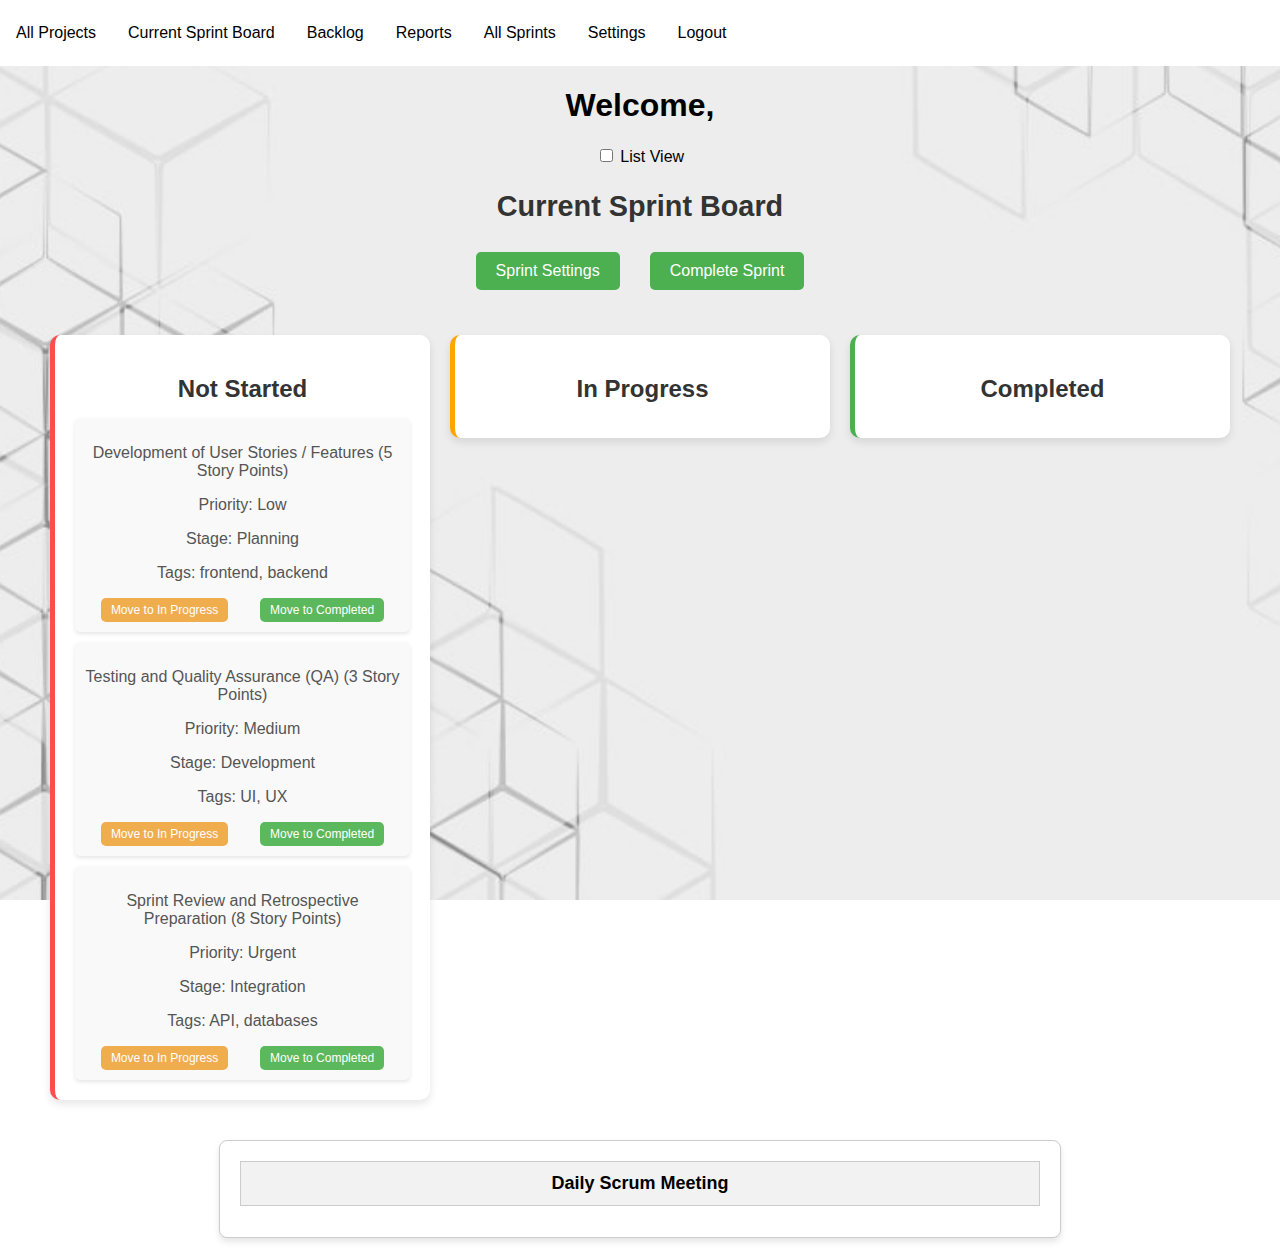
<file: index.html>
<!DOCTYPE html>
<html lang="en">
<head>
    <meta charset="UTF-8">
    <meta name="viewport" content="width=device-width, initial-scale=1.0">
    <title>User Current Sprint Dashboard</title>
    <link rel="stylesheet" href="css/current_sprint_styles.css">
</head>
<body>
    <header>
        <nav class="navbar">
            <ul>
                <li><a href="projects.html">All Projects</a></li>
                <li><a href="index.html">Current Sprint Board</a></li>
                <li><a href="backlog.html">Backlog</a></li>
                <li><a href="reports.html">Reports</a></li>
                <li><a href="all_sprint.html">All Sprints</a></li>
                <li><a href="employee_Settings.html">Settings</a></li>
                <li><a href="mainLoginPage.html">Logout</a></li>
            </ul>
        </nav>
    </header>

    <main>
        <div class="welcome-msg">
            <h1>Welcome, <span id="userName"></span></h1>
        </div>

        <div class="view-toggle">
            <label for="toggle-view">
                <input type="checkbox" id="toggleListView"> List View
                <button id="openFilterModal">Filter Options</button>

            </label>
        </div>

        <!-- Sprint Board Heading -->
        <section class="sprint-board">
            <h2>Current Sprint Board</h2>
            <div class="sprint-actions">
                <button id="sprintSettingsBtn" onclick="openSprintSettingsModal()">Sprint Settings</button>
                <button onclick="completeSprint()" class="btn-complete-sprint">Complete Sprint</button>
            </div>
        </section>


        <!-- Task Board -->
        <div class="dashboard">
            <div class="card not-started" ondragover="allowDrop(event)" ondrop="drop(event)">
                <h2>Not Started</h2>
                <div class="task-container" id="not-started"></div>
            </div>

            <div class="card in-progress" ondragover="allowDrop(event)" ondrop="drop(event)">
                <h2>In Progress</h2>
                <div class="task-container" id="in-progress"></div>
            </div>

            <div class="card completed" ondragover="allowDrop(event)" ondrop="drop(event)">
                <h2>Completed</h2>
                <div class="task-container" id="completed"></div>
            </div>
        </div>


        <!-- Table View -->
        <div class="table-container">
            <table id="taskListTable">
                <thead>
                    <tr>
                        <th>Task Name</th>
                        <th>Task Description</th>
                        <th>Story Points</th>
                        <th>Status</th>
                    </tr>
                </thead>
                <tbody id="taskTableBody">
                    <!-- Table rows will be added dynamically here -->
                </tbody>
            </table>
        </div>

        <div id="sprintSettingsModal" class="modal">
            <div class="modal-content">
                <span class="close" onclick="closeSprintSettingsModal()">&times;</span>
                <h2>Sprint Settings</h2>
                <form>
                    <label for="sprintGoal">Sprint Goal:</label>
                    <input type="text" id="sprintGoal" name="sprintGoal"><br>

                    <label for="startDate">Sprint Start Date:</label>
                    <input type="date" id="startDate" name="startDate"><br>

                    <label for="endDate">Sprint End Date:</label>
                    <input type="date" id="endDate" name="endDate"><br>

                    <button type="button" onclick="saveSprintSettings()">Save Changes</button>
                </form>
            </div>
        </div>


        <!-- Daily Scrum Meeting Section -->
        <div class="scrum-meeting-container">
            <div class="scrum-bar" id="scrumBar">Daily Scrum Meeting</div>
            <div class="scrum-content" id="scrumContent">
                <table class="scrum-meeting-table">
                    <thead>
                        <tr>
                            <th>Date</th>
                            <th>Attendees</th>
                            <th>Meeting Minutes</th>
                        </tr>
                    </thead>
                    <tbody id="meeting-table-body">
                        <!-- New meeting input fields -->
                        <tr id="new-meeting-row">
                            <td><input type="date" id="meeting-date" class="input-field"></td>
                            <td>
                                <select id="attendees" multiple class="input-field">
                                    <!-- Attendees will be dynamically populated -->
                                </select>
                            </td>
                            <td><textarea id="meeting-minutes" class="input-field" placeholder="Enter meeting minutes"></textarea></td>
                        </tr>
                    </tbody>
                </table>
                <button class="save-button" onclick="saveMeeting()">Save</button>
            </div>
        </div>
    </main>

    <!-- Task Modal -->
    <!-- Task Modal -->
<div id="taskModal" class="modal">
    <div class="modal-content">
        <span class="close" onclick="closeTaskModal()">&times;</span>
        <h2 id="taskTitle">Task Title</h2>
        <p id="taskDescription">Task description will go here.</p>
        <p id="taskPoints">Story Points: </p>
        <p id="taskPriority">Priority: </p>
        <p id="taskStage">Stage: </p>
        <p id="taskTags">Tags: </p>

        <!-- Move Task Buttons -->
        <div id="moveTaskButtons"></div>

        <!-- Time Logging Section -->
        <div class="time-input">
    <div>
        <label for="loggedHours">Logged Hours:</label>
        <input type="number" id="loggedHours" name="loggedHours" step="0.1" placeholder="Enter hours">
    </div>
</div>
        <!-- Notes Section -->
        <div class="notes-section">
            <label for="notes">Notes:</label>
            <textarea id="notes" rows="3" placeholder="Enter any notes..."></textarea>
        </div>

        <!-- Log Time Button -->
        <button id="logTimeBtn" class="btn-log-time">Log Time</button>
    </div>
</div>

    <!-- Sprint Settings Modal -->
    <div id="sprintSettingsModal" class="modal">
        <div class="modal-content">
            <span class="close">&times;</span>
            <h2>Sprint Settings</h2>
            <form>
                <label for="sprintGoal">Sprint Goal:</label>
                <input type="text" id="sprintGoal" name="sprintGoal"><br>

                <label for="startDate">Sprint Start Date:</label>
                <input type="date" id="startDate" name="startDate"><br>

                <label for="endDate">Sprint End Date:</label>
                <input type="date" id="endDate" name="endDate"><br>

                <button type="submit">Save Changes</button>
            </form>
        </div>
    </div>

    <!-- Filter Modal -->
    <div id="filterModal" class="modal">
        <div class="filter-content">
            <span class="close-filter">&times;</span>
            <h2>Filter Options</h2>
            <form id="filterForm">
                <label for="filterPriority">Priority:</label>
                <select id="filterPriority">
                    <option value="">All</option>
                    <option value="low">Low</option>
                    <option value="medium">Medium</option>
                    <option value="important">Important</option>
                    <option value="urgent">Urgent</option>
                </select>

                <label for="filterStage">Stage:</label>
                <select id="filterStage">
                    <option value="">All</option>
                    <option value="planning">Planning</option>
                    <option value="development">Development</option>
                    <option value="testing">Testing</option>
                    <option value="integration">Integration</option>
                </select>

                <label for="filterStoryPoints">Story Points (Minimum):</label>
                <input type="number" id="filterStoryPoints" placeholder="Enter minimum story points">

                <button type="button" id="applyFilters">Apply Filters</button>
                <!--<button type="button" id="clearFilters">Clear Filters</button>-->
            </form>
        </div>
    </div>
    <script>
        // Function to populate attendees
        function populateAttendees() {
            const users = JSON.parse(localStorage.getItem('usersDB')) || [];
            const attendeesSelect = document.getElementById('attendees');
    
            attendeesSelect.innerHTML = ''; // Clear existing options
    
            users.forEach(user => {
                const option = document.createElement('option');
                option.value = user.username;
                option.textContent = user.username;
                attendeesSelect.appendChild(option);
            });
        }
    
        // Function to save the new meeting
        function saveMeeting() {
            const meetingDate = document.getElementById('meeting-date').value;
            const attendees = Array.from(document.getElementById('attendees').selectedOptions).map(option => option.value);
            const meetingMinutes = document.getElementById('meeting-minutes').value;
    
            if (!meetingDate || !attendees.length || !meetingMinutes) {
                alert("Please fill in all the fields.");
                return;
            }
    
            // Get existing meetings from localStorage
            const meetings = JSON.parse(localStorage.getItem('scrumMeetings')) || [];
    
            // Create a new meeting object
            const newMeeting = {
                date: meetingDate,
                attendees: attendees,
                minutes: meetingMinutes
            };
    
            // Add the new meeting to the meetings array
            meetings.unshift(newMeeting); // Add to the beginning of the array
    
            // Save updated meetings to localStorage
            localStorage.setItem('scrumMeetings', JSON.stringify(meetings));
    
            // Add the new meeting to the table
            addMeetingToTable(newMeeting);
    
            // Clear the form inputs
            document.getElementById('meeting-date').value = '';
            document.getElementById('attendees').value = '';
            document.getElementById('meeting-minutes').value = '';
    
            alert('Meeting saved successfully!');
        }
    
        // Function to add a meeting to the table
        function addMeetingToTable(meeting) {
            const newRow = `
                <tr>
                    <td>${meeting.date}</td>
                    <td>${meeting.attendees.join(', ')}</td>
                    <td>${meeting.minutes}</td>
                </tr>
            `;
    
            // Insert the new row before the new meeting input row
            const newMeetingRow = document.getElementById('new-meeting-row');
            newMeetingRow.insertAdjacentHTML('beforebegin', newRow);
        }
    
        // Function to load meetings from localStorage
        function loadMeetings() {
            const meetings = JSON.parse(localStorage.getItem('scrumMeetings')) || [];
            meetings.forEach(meeting => {
                addMeetingToTable(meeting);
            });
        }
    
        // Call the function to populate attendees and load saved meetings when the page loads
        window.onload = function() {
            populateAttendees();
            loadMeetings(); // Load meetings from localStorage
        };
    </script>
    <script src="js/current_sprint.js"></script>
    <script src="js/fontSize.js"></script>
</body>
</html>
</file>
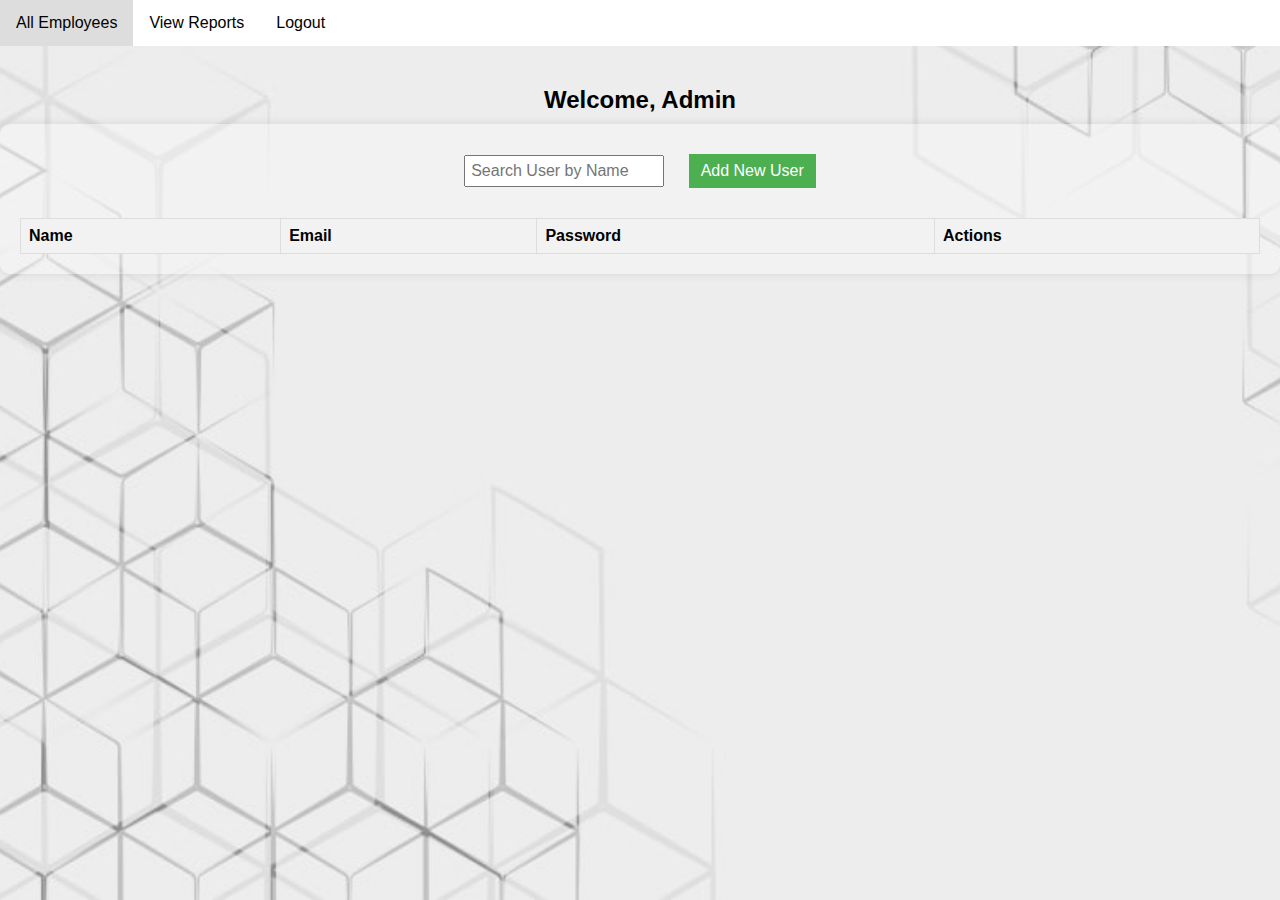
<file: admin_homepage.html>
<!DOCTYPE html>
<html lang="en">
<head>
    <meta charset="UTF-8">
    <meta name="viewport" content="width=device-width, initial-scale=1.0">
    <title>Admin Dashboard - User Management</title>
    <link rel="stylesheet" href="css/admin_styles.css">
</head>
<body>

    <header>
        <nav class="navbar">
            <ul>
                <li><a href="admin_homepage.html">All Employees</a></li>
                <li><a href="employee_reports.html">View Reports</a></li>
                <li><a href="admin_login.html">Logout</a></li>
            </ul>
        </nav>
        <div class="header">
            <h2>Welcome, Admin</h2>
        </div>
    </header>

    <div class="container">
        <div class="header">
            <input type="text" id="searchUser" class="search-box" placeholder="Search User by Name">
            <button class="btn" id="addUserBtn">Add New User</button>
        </div>
    
        <table class="user-list">
            <thead>
                <tr>
                    <th>Name</th>
                    <th>Email</th>
                    <th>Password</th>
                    <th>Actions</th>
                </tr>
            </thead>
            <tbody id="userTableBody">
                <!-- Dynamic user list will be populated here -->
            </tbody>
        </table>
    </div>
    

    <!-- Add User Popup -->
    <div class="overlay" id="overlay"></div>
    <div class="popup" id="popupForm">
        <h3>Add New User</h3>
        <input type="text" id="username" placeholder="Enter Username">
        <input type="email" id="email" placeholder="Enter Email">
        <input type="password" id="password" placeholder="Enter Password">
        <button class="btn" id="saveUserBtn">Save User</button>
    </div>

    <script src="js/fontSize.js"></script> <!-- Add your JS file link here -->
    <script>
        // Retrieve users from local storage or initialize an empty array
let users = JSON.parse(localStorage.getItem('usersDB')) || [];

// Function to populate user list in the table
function populateUserTable(filter = '') {
    const userTableBody = document.getElementById('userTableBody');
    userTableBody.innerHTML = ''; // Clear existing content

    users.forEach((user, index) => {
        // Check if the username matches the filter (case insensitive)
        if (user.username.toLowerCase().includes(filter.toLowerCase())) {
            const row = document.createElement('tr');
            row.innerHTML = `
                <td>${user.username}</td>
                <td>${user.email}</td>
                <td>${user.password}</td>
                <td>
                    <button onclick="deleteUser(${index})">Delete</button>
                </td>
            `;
            userTableBody.appendChild(row);
        }
    });
}

// Function to handle adding a new user
function handleAddUser() {
    const username = prompt("Enter username:");
    const email = prompt("Enter email:");
    const password = prompt("Enter password:");

    if (username && email && password) {
        const newUser = {
            username: username,
            email: email,
            password: password,
        };

        users.push(newUser); // Add new user to the array
        saveUsersToStorage(users); // Save updated users array to local storage
        populateUserTable(); // Update the displayed user list
    } else {
        alert('All fields are required!');
    }
}

// Function to save users to local storage
function saveUsersToStorage(users) {
    localStorage.setItem('usersDB', JSON.stringify(users));
}

// Function to delete a user
function deleteUser(index) {
    users.splice(index, 1); // Remove user from the array
    saveUsersToStorage(users); // Update local storage
    populateUserTable(); // Refresh the displayed user list
}

// Function to handle user search
function handleSearch() {
    const filter = document.getElementById('searchUser').value;
    populateUserTable(filter); // Call populateUserTable with the search filter
}

// Event listener for the "Add New User" button
document.getElementById('addUserBtn').addEventListener('click', handleAddUser);

// Event listener for the search input
document.getElementById('searchUser').addEventListener('input', handleSearch);

// Initial population of the user table
populateUserTable();

    </script>

</body>
</html>
</file>
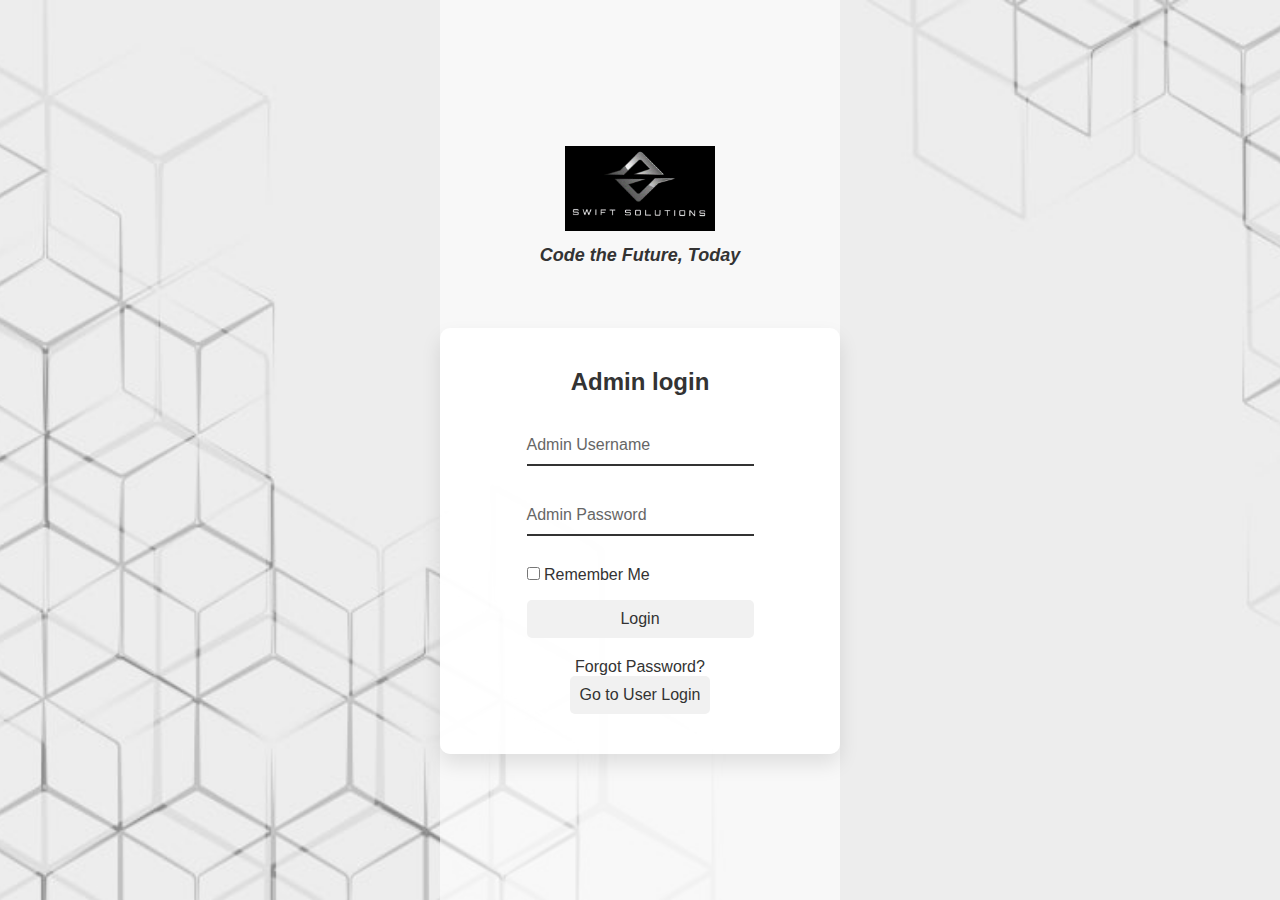
<file: admin_login.html>
<!DOCTYPE html>
<html lang="en">
<head>
    <meta charset="UTF-8">
    <meta name="viewport" content="width=device-width, initial-scale=1.0">
    <meta http-equiv="X-UA-Compatible" content="ie=edge">
    <title>Admin Login Page</title>
    <link rel="stylesheet" href="css/admin_login_styles.css">
    <script src="js/adminLogin.js"></script>
</head>
<body>
    <div class="login-container">
        <div class="wrapper">
            <div class="header">
                <img src="Picture1.png" alt="Swift Solutions Logo" class="company-logo">
                <h2 class="motto">Code the Future, Today</h2>
            </div>

            <div class="login-box">
                <h2>Admin login</h2>
                <form>
                    <div class="input-box">
                        <input type="text" name="username" required>
                        <label>Admin Username</label>
                    </div>
                    <div class="input-box">
                        <input type="password" name="password" required>
                        <label>Admin Password</label>
                    </div>
                    <div class="remember">
                        <label>
                            <input type="checkbox" name="remember"> Remember Me
                        </label>
                    </div>
                    <button type="submit">Login</button>
                    <div class="forgot-password">
                        <a href="#">Forgot Password?</a>
                    </div>
                </form>

                <div class="go-back">
                    <button onclick="window.location.href='mainLoginPage.html'">Go to User Login</button>
                </div>
            </div>
        </div>
    </div>

    <div id="loginModal" class="modal">
        <div class="modal-content">
            <span class="close">&times;</span>
            <p id="modalMessage">Login successful!</p>
        </div>
    </div>
    <script src="js/fontSize.js"></script>
</body>
</html>
</file>
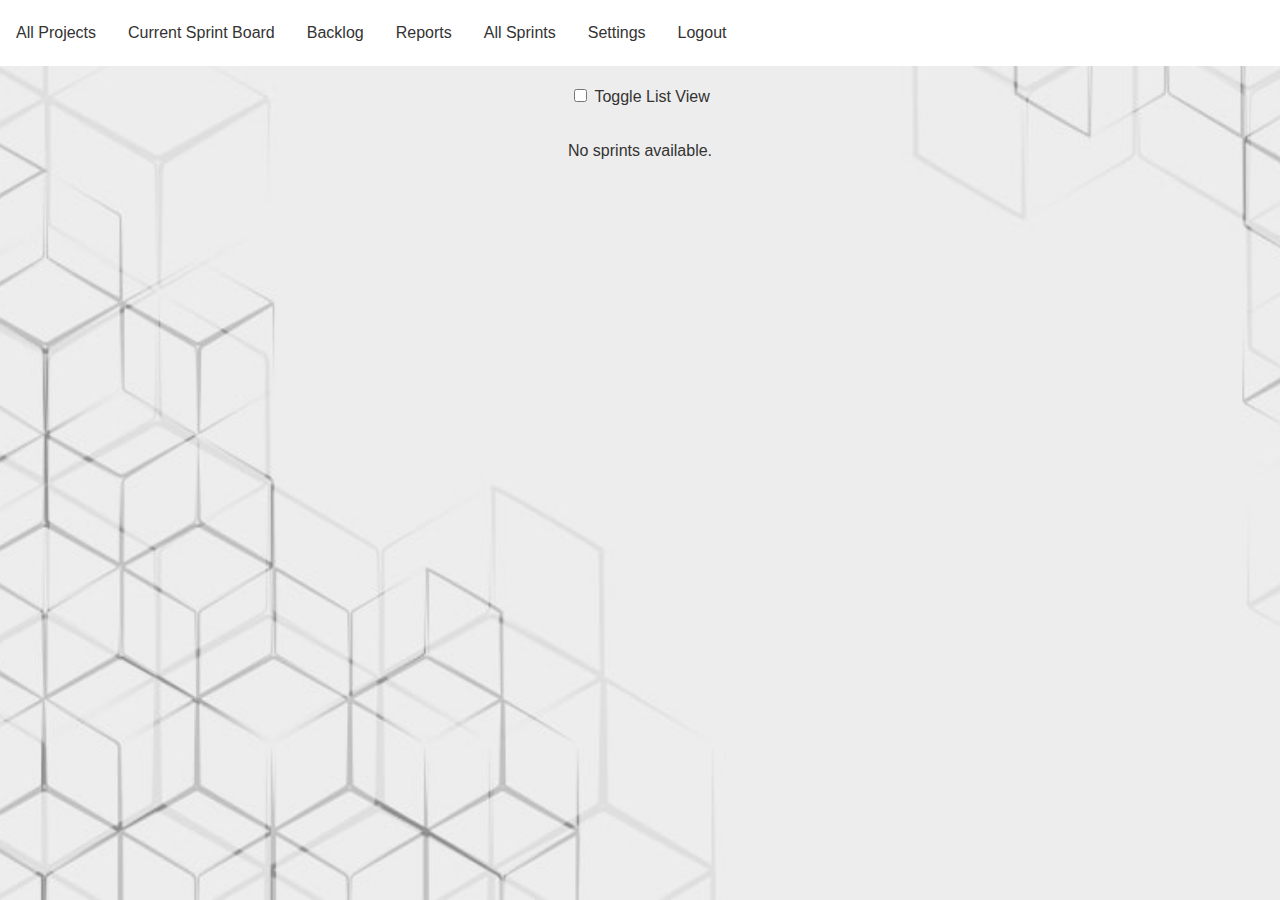
<file: all_sprint.html>
<!DOCTYPE html>
<html lang="en">
<head>
    <meta charset="UTF-8">
    <meta name="viewport" content="width=device-width, initial-scale=1.0">
    <title>All Sprints</title>
    <link rel="stylesheet" href="css/all_sprints_styles.css">
</head>
<body>
    <header>
        <nav class="navbar">
            <ul>
                <li><a href="projects.html">All Projects</a></li>
                <li><a href="index.html">Current Sprint Board</a></li>
                <li><a href="backlog.html">Backlog</a></li>
                <li><a href="reports.html">Reports</a></li>
                <li><a href="all_sprint.html">All Sprints</a></li>
                <li><a href="employee_Settings.html">Settings</a></li>
                <li><a href="mainLoginPage.html">Logout</a></li>
            </ul>
        </nav>
    </header>

    <main>
        <div class="view-toggle">
            <label>
               <input type="checkbox" id="toggleView"> Toggle List View
               <!--<button id="openFilterModal">Open Filter Options</button>-->
            </label>
        </div>

        <!-- Section to display dynamically generated sprints -->
        <section id="sprintContainer" class="card-view"></section>

        <div class="create-sprint">
           <!--<button id="openModal">Create New Sprint</button>
            -->
        </div>
    </main>

    <!-- Modal for Creating Sprint -->
    <div id="sprintModal" class="modal">
        <div class="modal-content">
            <span class="close">&times;</span>
            <h2>Create New Sprint</h2>
            <form id="sprintForm">
                <label for="sprintName">Sprint Name:</label>
                <input type="text" id="sprintName" name="sprintName" required>

                <label for="storyPoints">Total Story Points:</label>
                <input type="number" id="storyPoints" name="storyPoints" required>

                <label for="sprintGoal">Sprint Goal:</label>
                <input type="text" id="sprintGoal" name="sprintGoal" required>

                <label for="sprintDate">Sprint Date:</label>
                <input type="date" id="sprintDate" name="sprintDate" required>

                <button type="submit">Create Sprint</button>
            </form>
        </div>
    </div>

    <!-- Filter modal -->
    <!-- Button to open the filter modal -->

    <!-- Filter Modal -->
    <div id="filterModal" class="modal" style="display:none;">
        <div class="filter-content">
            <span class="close-filter">&times;</span>
            <h2>Filter Options</h2>
            <form id="filterForm">
                <label>
                    <input type="checkbox" id="filterName" name="filterName"> Filter by Name
                </label><br>
                <label>
                    <input type="checkbox" id="filterStoryPoints" name="filterStoryPoints"> Filter by Story Points
                </label><br>
                <label>
                    <input type="checkbox" id="filterProgress" name="filterProgress"> Filter by Stage of Progress
                </label><br>
                <label>
                    <input type="checkbox" id="filterDate" name="filterDate"> Filter by Date
                </label><br>
                <button type="button" id="applyFilters">Apply Filters</button>
            </form>
        </div>
    </div>


    <!-- Sprint Details Modal -->
    <div id="sprintDetailModal" class="modal">
        <div class="modal-content">
            <span class="close-detail">&times;</span>
            <h2 id="sprintDetailTitle">Sprint Title</h2>
            <p id="sprintDetailInfo"></p>
            <ul id="sprintAdditionalDetails">
                <li><strong>Start Date:</strong> <span id="sprintStartDate"></span></li>
                <li><strong>End Date:</strong> <span id="sprintEndDate"></span></li>
                <li><strong>Total Story Points:</strong> <span id="totalStoryPoints"></span></li>
                <li><strong>Completed Tasks:</strong> <span id="completedTasks"></span></li>
                <li><strong>Sprint Name:</strong> <span id="sprintNameDetail"></span></li>
            </ul>
        </div>
    </div>
    <script src="js/all_sprint.js"></script>
    <script src="js/fontSize.js"></script>
</body>
</html>
</file>
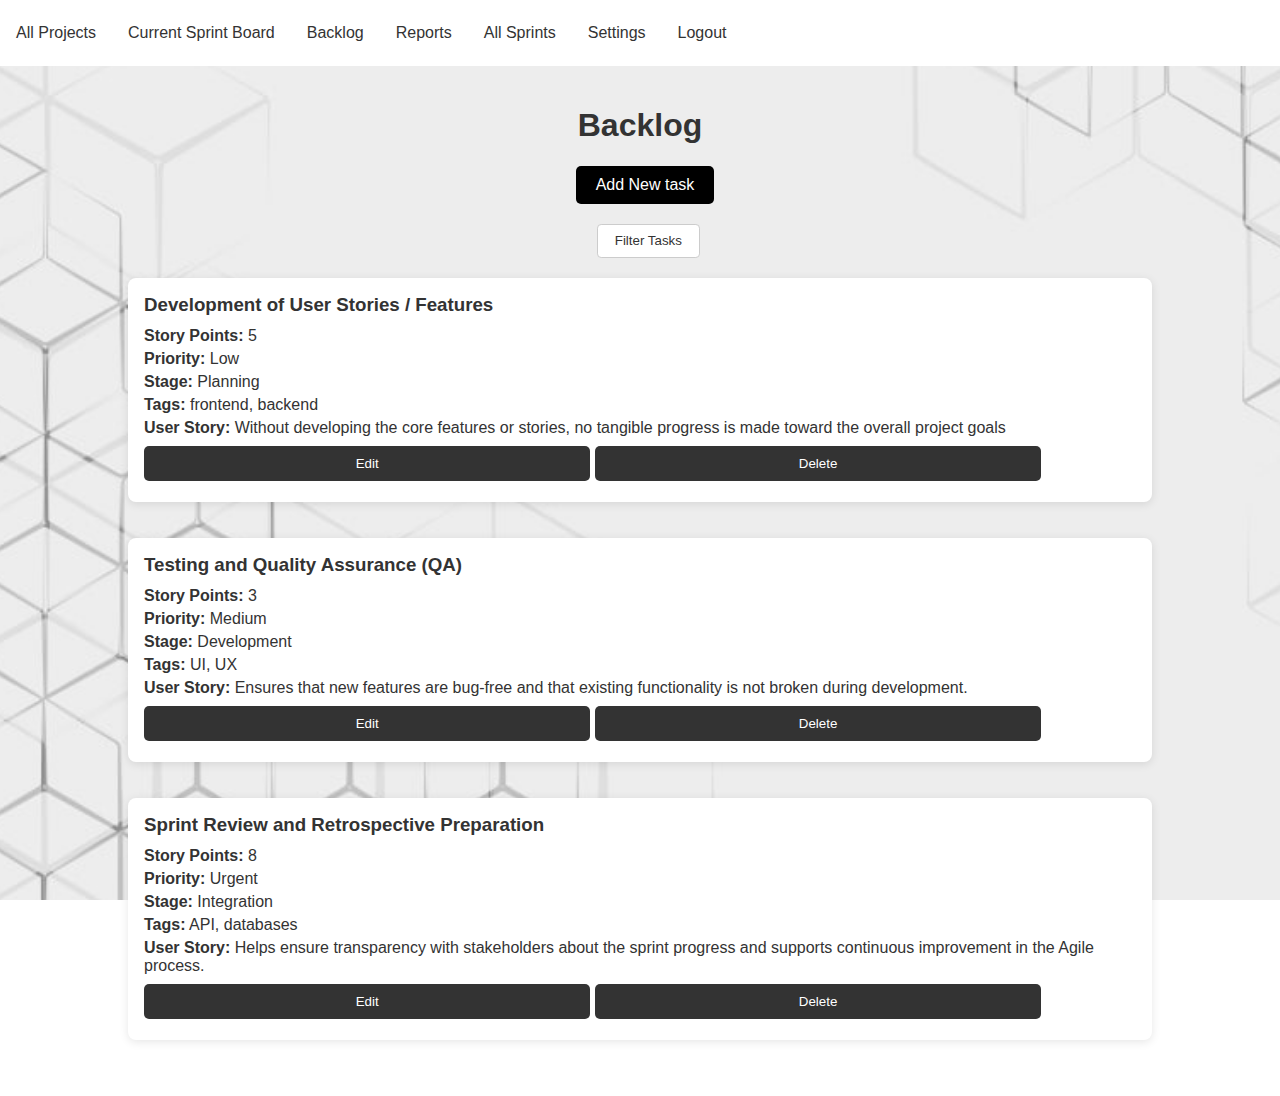
<file: backlog.html>
<html lang="en">
<head>
    <meta charset="UTF-8">
    <meta name="viewport" content="width=device-width, initial-scale=1.0">
    <title>Backlog</title>
    <link rel="stylesheet" href="css/backlog_styles.css">
</head>
<body>
    <header>
        <nav class="navbar">
            <ul>
                <li><a href="projects.html">All Projects</a></li>
                <li><a href="index.html">Current Sprint Board</a></li>
                <li><a href="backlog.html">Backlog</a></li>
                <li><a href="reports.html">Reports</a></li>
                <li><a href="all_sprint.html">All Sprints</a></li>
                <li><a href="employee_Settings.html">Settings</a></li>
                <li><a href="mainLoginPage.html">Logout</a></li>
            </ul>
        </nav>
    </header>

    <main>
        <div class="backlog-container">
            <h1>Backlog</h1>

            <div class="buttons-container">
                <!--<button id="addToSprintBtn">Add task to Current Sprint</button>-->
                <button id="addtaskBtn">Add New task</button>
            </div>
            <button id="openFilterModal" class="filter-button">Filter Tasks</button>
            <button id="resetFilters" class="reset-button" style="display: none;">Reset Filters</button>

            <div class="tasks-list">
                <h2>All tasks</h2>
            </div>
        </div>
    </main>

    <div id="addtaskModal" class="modal">
        <div class="modal-content">
            <span class="close" id="closetaskModal">&times;</span>
            <h2>Add New task</h2>
            <form id="addtaskForm">
                <label for="taskName">Task Name:</label>
                <input type="text" id="taskName" placeholder="Enter task name" required>

                <label for="storyPoints">Story Points:</label>
                <input type="number" id="storyPoints" placeholder="Enter story points" required>

                <label for="priority">Priority:</label>
                <select id="priority" required>
                    <option value="low">Low</option>
                    <option value="medium">Medium</option>
                    <option value="important">Important</option>
                    <option value="urgent">Urgent</option>
                </select>

                <label for="stage">Stage:</label>
                <select id="stage" required>
                    <option value="planning">Planning</option>
                    <option value="development">Development</option>
                    <option value="testing">Testing</option>
                    <option value="integration">Integration</option>
                </select>

                <label for="tags">Tags:</label>
                <div class="tag-checkbox-container">
                    <label class="tag-checkbox-label"><input type="checkbox" name="tags" value="frontend"> <span>#frontend</span></label>
                    <label class="tag-checkbox-label"><input type="checkbox" name="tags" value="backend"> <span>#backend</span></label>
                    <label class="tag-checkbox-label"><input type="checkbox" name="tags" value="database"> <span>#database</span></label>
                    <label class="tag-checkbox-label"><input type="checkbox" name="tags" value="testing"> <span>#testing</span></label>
                    <label class="tag-checkbox-label"><input type="checkbox" name="tags" value="UI"> <span>#UI</span></label>
                    <label class="tag-checkbox-label"><input type="checkbox" name="tags" value="UX"> <span>#UX</span></label>
                    <label class="tag-checkbox-label"><input type="checkbox" name="tags" value="API"> <span>#API</span></label>
                    <label class="tag-checkbox-label"><input type="checkbox" name="tags" value="Framework"> <span>#Framework</span></label>
                </div>

                <label for="userStory">User Story:</label>
                <textarea id="userStory" rows="4" placeholder="Enter user story" required></textarea>
                <button type="submit">Create task</button>
            </form>
        </div>
    </div>

    <div id="addToSprintModal" class="modal">
        <div class="modal-content">
            <span class="close" id="closeSprintModal">&times;</span>
            <h2>Select Tasks to Add to Current Sprint</h2>
            <form id="sprintTaskForm">
                <label>
                    <input type="checkbox" value="1"> Task 1: Implement login functionality
                </label>
                <label>
                    <input type="checkbox" value="2"> Task 2: Design landing page
                </label>
                <label>
                    <input type="checkbox" value="3"> Task 3: Set up CI/CD pipeline
                </label>
                <button type="submit">Add to Sprint</button>
            </form>
        </div>
    </div>


        <div id="filterModal" class="modal">
            <div class="filter-content">
                <span class="close-filter">&times;</span>
                <h2>Filter Options</h2>
                <form id="filterForm">
                    <label for="filterPriority">Priority:</label>
                    <select id="filterPriority">
                        <option value="">All</option>
                        <option value="low">Low</option>
                        <option value="medium">Medium</option>
                        <option value="important">Important</option>
                        <option value="urgent">Urgent</option>
                    </select>

                    <label for="filterStage">Stage:</label>
                    <select id="filterStage">
                        <option value="">All</option>
                        <option value="planning">Planning</option>
                        <option value="development">Development</option>
                        <option value="testing">Testing</option>
                        <option value="integration">Integration</option>
                    </select>

                    <label for="filterStoryPoints">Story Points (Minimum):</label>
                    <input type="number" id="filterStoryPoints" placeholder="Enter minimum story points">

                    <button type="button" id="applyFilters">Apply Filters</button>
                </form>
            </div>
        </div>

<div id="edittaskModal" class="modal">
    <div class="modal-content">
        <span class="close" id="closeEdittaskModal">&times;</span>
        <h2>Edit Task</h2>
        <form id="edittaskForm">
            <label for="editTaskName">Task Name:</label>
            <input type="text" id="editTaskName" required>

            <label for="editStoryPoints">Story Points:</label>
            <input type="number" id="editStoryPoints" required>

            <label for="editPriority">Priority:</label>
            <select id="editPriority" required>
                <option value="low">Low</option>
                <option value="medium">Medium</option>
                <option value="important">Important</option>
                <option value="urgent">Urgent</option>
            </select>

            <label for="editStage">Stage:</label>
            <select id="editStage" required>
                <option value="planning">Planning</option>
                <option value="development">Development</option>
                <option value="testing">Testing</option>
                <option value="integration">Integration</option>
            </select>

            <label for="editTags">Tags:</label>
            <div class="tag-checkbox-container">
                <label class="tag-checkbox-label"><input type="checkbox" name="editTags" value="frontend"> #frontend</label>
                <label class="tag-checkbox-label"><input type="checkbox" name="editTags" value="backend"> #backend</label>
                <label class="tag-checkbox-label"><input type="checkbox" name="editTags" value="database"> #database</label>
                <label class="tag-checkbox-label"><input type="checkbox" name="editTags" value="testing"> #testing</label>
                <label class="tag-checkbox-label"><input type="checkbox" name="editTags" value="UI"> #UI</label>
                <label class="tag-checkbox-label"><input type="checkbox" name="editTags" value="UX"> #UX</label>
                <label class="tag-checkbox-label"><input type="checkbox" name="editTags" value="API"> #API</label>
                <label class="tag-checkbox-label"><input type="checkbox" name="editTags" value="Framework"> #Framework</label>
            </div>

            <label for="editUserStory">User Story:</label>
            <textarea id="editUserStory" rows="4"></textarea>

            <button type="submit">Update Task</button>
        </form>
    </div>
</div>
    <script src="js/backlog.js"></script>
    <script src="js/fontSize.js"></script> 
<div id="toast" class="toast"></div>
</body>
</html>
</file>
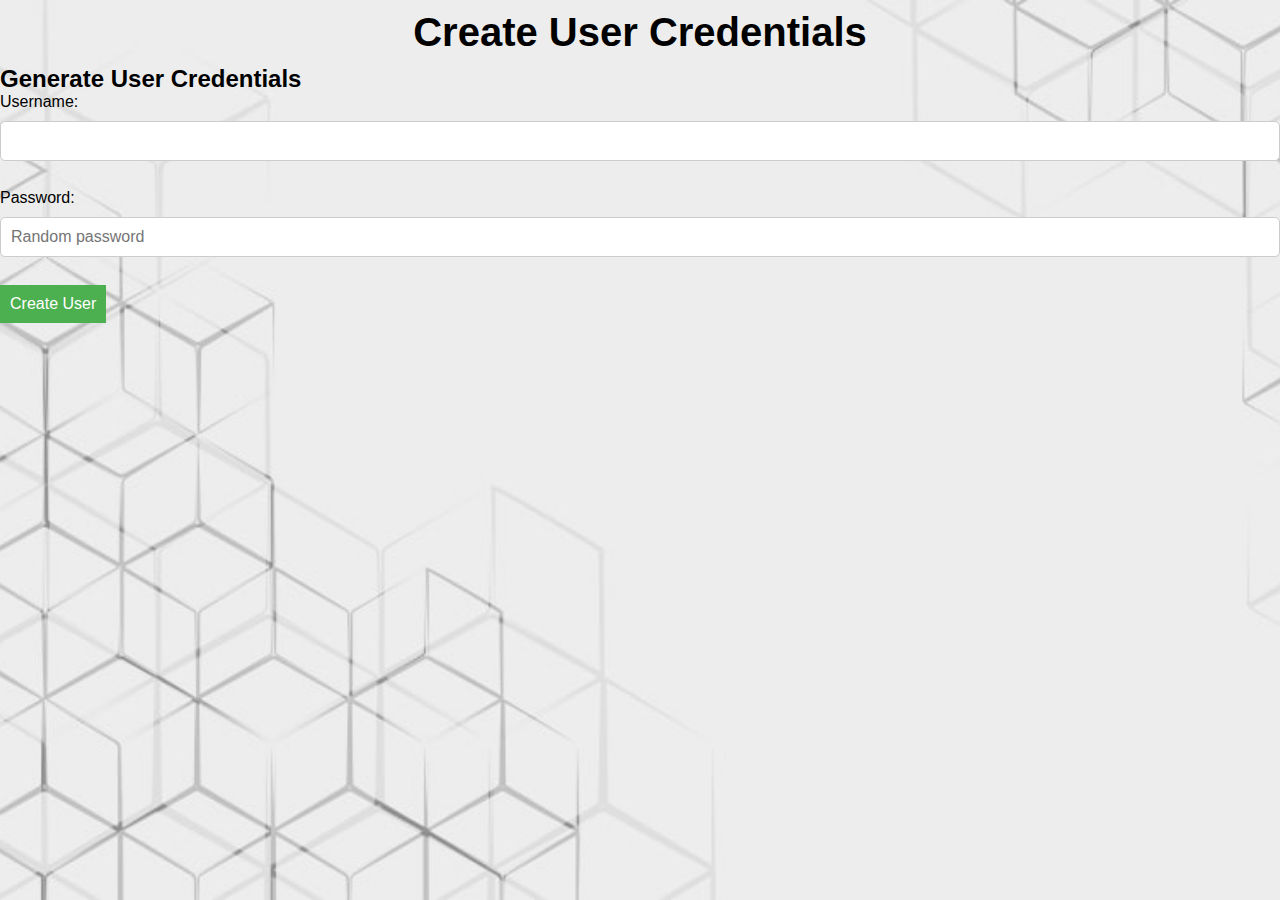
<file: create_user.html>
<!DOCTYPE html>
<html lang="en">
<head>
    <meta charset="UTF-8">
    <meta name="viewport" content="width=device-width, initial-scale=1.0">
    <title>Create User Credentials</title>
    <link rel="stylesheet" href="css/admin_styles.css">
</head>
<body>
    <div class="header">
        <h1>Create User Credentials</h1>
    </div>

    <div class="content-section">
        <h2>Generate User Credentials</h2>
        <form onsubmit="handleCreateUser()">
            <label for="username">Username:</label>
            <input type="text" id="username" name="username" required><br><br>

            <label for="password">Password:</label>
            <input type="text" id="password" name="password" placeholder="Random password"><br><br>

            <button type="submit">Create User</button>
        </form>
    </div>
    <script src="./js/admin.js"></script>
    <script src="js/fontSize.js"></script>
</body>
</html>
</file>
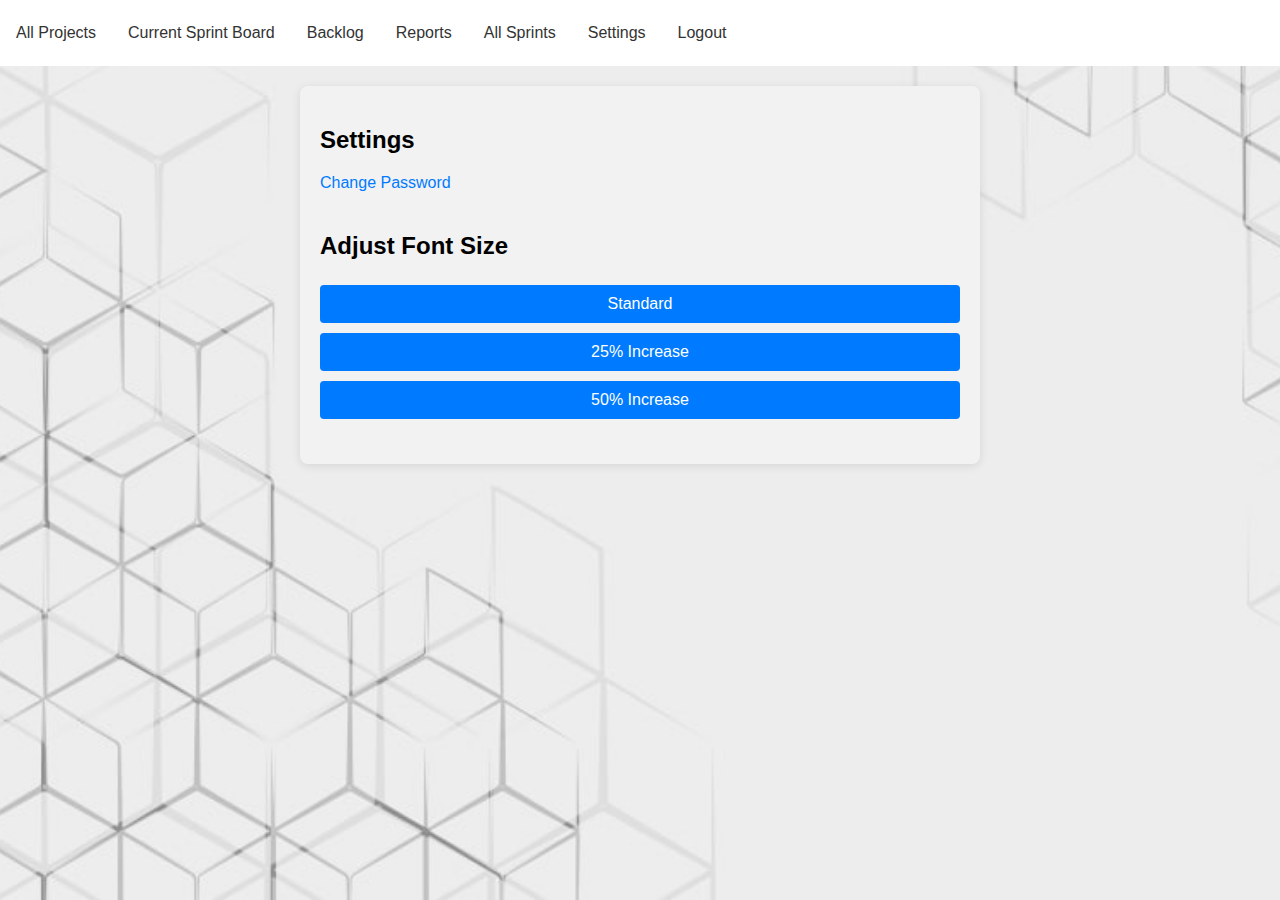
<file: employee_Settings.html>
<!DOCTYPE html>
<html lang="en">
<head>
    <meta charset="UTF-8">
    <meta name="viewport" content="width=device-width, initial-scale=1.0">
    <meta http-equiv="X-UA-Compatible" content="ie=edge">
    <title>Employee Settings</title>
    <link rel="stylesheet" href="css/employee_styles.css">
</head>
<body>
    <header>
        <nav class="navbar">
            <ul>
                <li><a href="projects.html">All Projects</a></li>
                <li><a href="index.html">Current Sprint Board</a></li>
                <li><a href="backlog.html">Backlog</a></li>
                <li><a href="reports.html">Reports</a></li>
                <li><a href="all_sprint.html">All Sprints</a></li>
                <li><a href="employee_Settings.html">Settings</a></li>
                <li><a href="mainLoginPage.html">Logout</a></li>
            </ul>
        </nav>
    </header>

    <section id="settings">
        <h2>Settings</h2>
        <ul class="settings-list">
            <li><a href="#" id="change-password">Change Password</a></li>
        </ul>

        <!-- Font size buttons -->
        <div class="font-size-setting">
            <h2>Adjust Font Size</h2>
            <button id="fontStandard">Standard</button>
            <button id="font25Increase">25% Increase</button>
            <button id="font50Increase">50% Increase</button>
        </div>
    </section>

    <div id="passwordModal" class="modal">
        <div class="modal-content">
            <span class="close">&times;</span>
            <h3>Change Password</h3>
            <form id="passwordForm">
                <label for="currentPassword">Current Password:</label>
                <input type="password" id="currentPassword" name="currentPassword" required>

                <label for="newPassword">New Password:</label>
                <input type="password" id="newPassword" name="newPassword" required>

                <button type="submit">Change Password</button>
            </form>
        </div>
    </div>

    <script src="js/employee_settings.js"></script>
    <script src="js/fontSize.js"></script> <!-- Link to font size JavaScript file -->
</body>
</html>
</file>
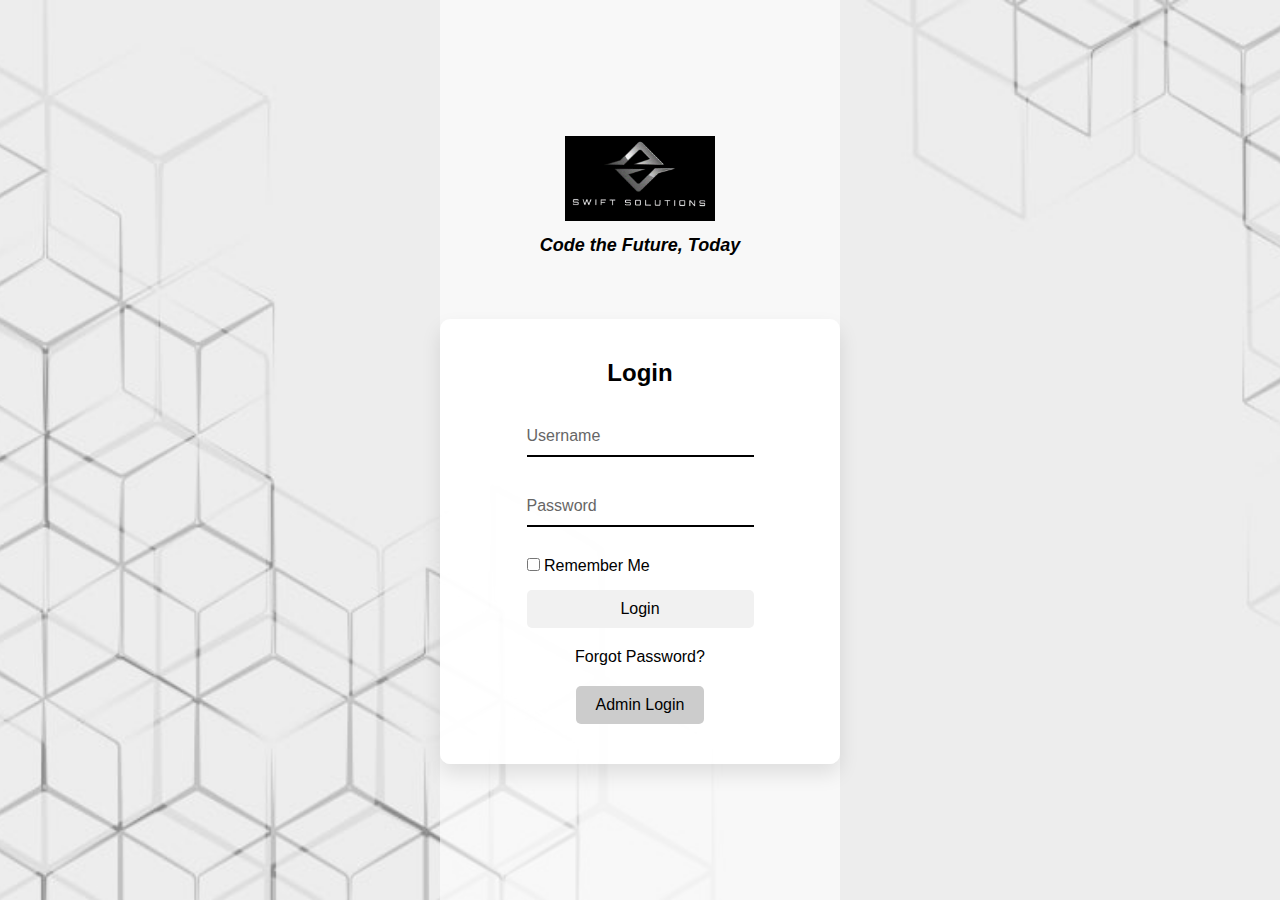
<file: mainLoginPage.html>
<!DOCTYPE html>
<html lang="en">
    <head>
        <meta charset="UTF-8">
        <meta name="viewport" content="width=device-width, initial-scale=1.0">
        <meta http-equiv="X-UA-Compatible" content="ie=edge">
        <title>Login Page</title>
        <link rel="stylesheet" href="css/login_styles.css">
        <script src="./js/users.js"></script>
    </head>
    <body>
        
        <div class="login-container">
        <div class="wrapper">
            <div class="header">
                <img src="Picture1.png" alt="Swift Solutions Logo" class="company-logo">
                <h2 class="motto">Code the Future, Today</h2>
            </div>

        <div class="login-box">
            <h2>Login</h2>
            <form>
                <div class="input-box">
                    <input type="text" name="username" required>
                    <label>Username</label>
                </div>
                <div class="input-box">
                    <input type="password" name="password" required>
                    <label>Password</label>
                </div>
                <div class="remember">
                    <label>
                        <input type="checkbox" name="remember"> Remember Me
                    </label>
                </div>
                <button type="submit">Login</button>
                <div class="forgot-password">
                    <a href="#">Forgot Password?</a>
                </div>
                <div class="admin-login">
                    <a href="admin_login.html">Admin Login</a>
                </div>
            </form>
        </div>
        </div>
        </div>
        <div id="loginModal" class="modal">
            <div class="modal-content">
                <span class="close">&times;</span>
                <p id="modalMessage">Login successful!</p>
            </div>
</div>
    <script src="js/fontSize.js"></script>
</body>
</html>
</file>
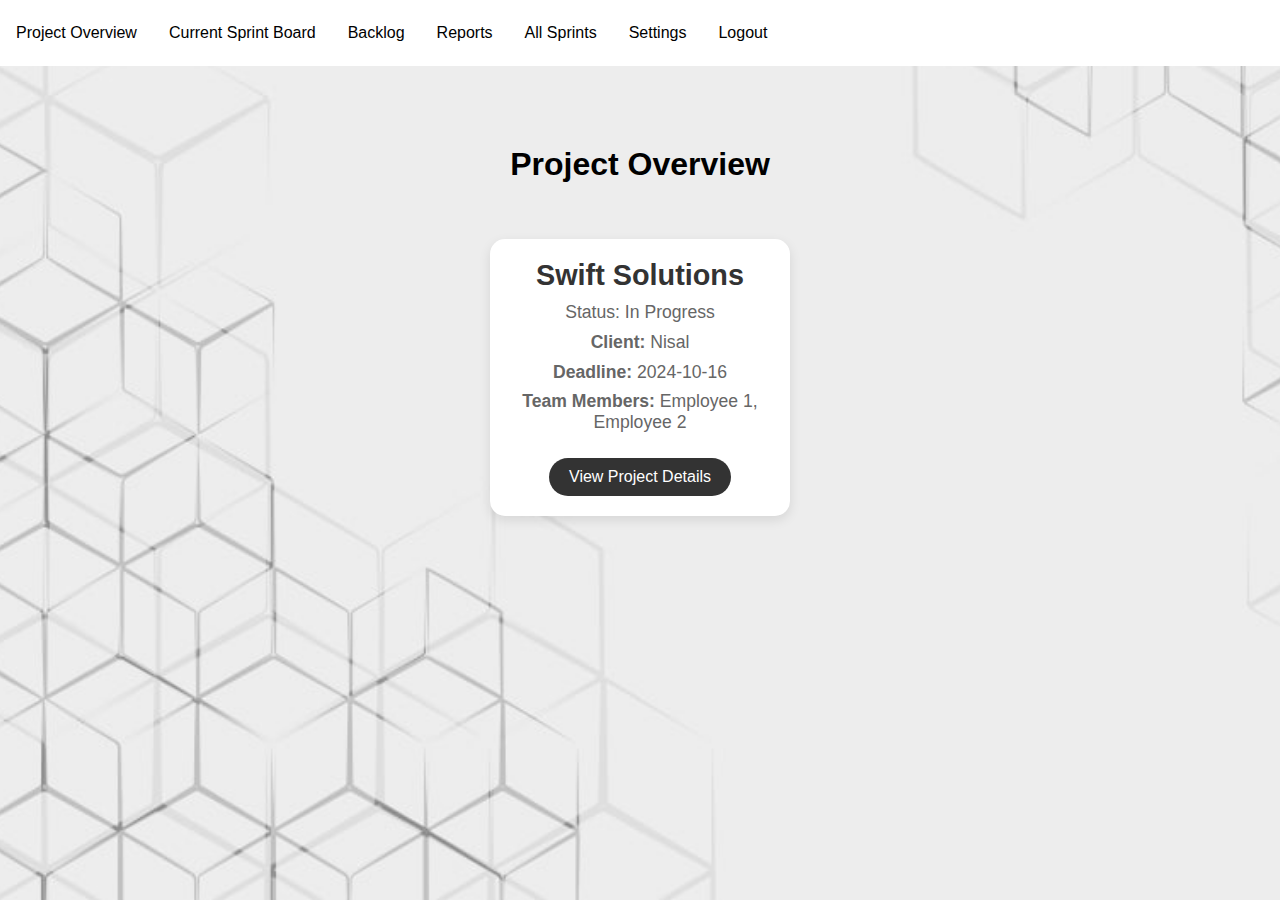
<file: projects.html>
<!DOCTYPE html>
<html lang="en">
<head>
    <meta charset="UTF-8">
    <meta name="viewport" content="width=device-width, initial-scale=1.0">
    <meta http-equiv="X-UA-Compatible" content="ie=edge">
    <title>Project Dashboard</title>
    <link rel="stylesheet" href="css/project_styles.css">
</head>
<body>

    <nav class="main-nav">
        <ul>
            <li><a href="projects.html">Project Overview</a></li>
            <li><a href="index.html">Current Sprint Board</a></li>
            <li><a href="backlog.html">Backlog</a></li>
            <li><a href="reports.html">Reports</a></li>
            <li><a href="all_sprint.html">All Sprints</a></li>
            <li><a href="employee_Settings.html">Settings</a></li>
            <li><a href="mainLoginPage.html">Logout</a></li>
        </ul>
    </nav>

    <section id="projects">
        <h2>Project Overview</h2>
        <div id="projectDetails">
        </div>
    </section>

    <div id="viewProjectModal" class="modal">
        <div class="modal-content project-details">
            <span class="close">&times;</span>
            <h3 id="viewProjectTitle"></h3>
            <p id="viewProjectDescription"></p>
            <p><strong>Client:</strong> <span id="viewProjectClient"></span></p>
            <p><strong>Deadline:</strong> <span id="viewProjectDeadline"></span></p>
            <p><strong>Team Members:</strong> <span id="viewProjectTeam"></span></p>

            <div class="project-buttons">
                <button id="gotoSprint" class="nav-button large-btn">Go to Current Sprint</button>
                <button id="gotoBacklog" class="nav-button large-btn">Go to Backlog</button>
            </div>
        </div>
    </div>
    <script src="js/fontSize.js"></script>
    <script src="js/projects.js"></script>
</body>
</html>
</file>
<file: css/current_sprint_styles.css>
body {
    font-family: Arial, sans-serif;
    margin: 0;
    padding: 0;
    background: url('../images/background_final.jpg') no-repeat center center fixed;
    background-size: cover;
    color: black; /* All text set to black */
    font-size: 1em; /* Base font size for scalability */
}

/* Header */
header {
    background-color: white;
    color: black; /* Changed to black for header text */
    padding: 0.625em 0; /* Relative padding */
}

/* Updated nav bar styles */
.navbar ul {
    list-style-type: none;
    margin: 0;
    padding: 0;
    overflow: hidden;
    background-color: white; /* White background */
}

.navbar ul li {
    float: left;
}

.navbar ul li a {
    display: block;
    color: black; /* Text color set to black */
    text-align: center;
    padding: 0.875em 1em; /* Relative padding */
    text-decoration: none;
    font-size: 1em; /* Scales with body font size */
}

.navbar ul li a:hover {
    background-color: #ddd; /* Slightly lighter hover background */
}

.dropdown {
    position: absolute;
    display: inline-block;
    z-index: 20000;
}

.dropdown-content {
    display: none;
    position: absolute;
    background-color: #f2f2f2; /* Lighter shade for dropdown */
    min-width: 10em; /* Relative width */
    box-shadow: 0px 0.5em 1em rgba(0, 0, 0, 0.2);
    z-index: 3000;
}

.dropdown-content a {
    color: black; /* Dropdown menu text color */
    padding: 0.75em 1em; /* Relative padding */
    text-decoration: none;
    display: block;
    font-size: 1em; /* Scales with body */
}

.dropdown-content a:hover {
    background-color: #e0e0e0; /* Slightly lighter hover effect */
}

.show {
    display: block;
}

/* Welcome Message */
.welcome-msg {
    text-align: center;
    margin: 1.25em; /* Relative margin */
    color: black; /* Ensure text matches overall color scheme */
    font-size: 1em; /* Scales with body */
}

.sprint-details {
    margin: 1.25em; /* Relative margin */
}

/* View toggle button styles */
.view-toggle {
    text-align: center; /* Center align the view toggle */
    margin: 1em; /* Margin around toggle */
}

#toggleView {
    padding: 0.625em 1.25em; /* Relative padding */
    background-color: white; /* White background for button */
    color: black; /* Text color for button */
    border: 1px solid #ccc; /* Border for button */
    cursor: pointer; /* Pointer cursor on hover */
    font-size: 1em; /* Scales with body */
}

#toggleView:hover {
    background-color: #ddd; /* Change background on hover */
}
/* Dashboard Header */
.dashboard-header {
    text-align: center;
    margin: 30px 0;
}

.dashboard-header h1 {
    font-size: 2em;
    color: #000000;
}

.dashboard-header label {
    font-size: 0.9em;
    color: #000000;
}

/* Sprint Board Heading */
.sprint-board {
    text-align: center;
    margin-bottom: 20px;
}

.sprint-board h2 {
    font-size: 1.8em;
    color: #333;
}


/* Dashboard Layout */
.dashboard {
    display: flex;  /* Ensure flexbox is applied */
    justify-content: space-around;
    align-items: flex-start;
    margin: 0 auto;
    padding: 20px;
    max-width: 1200px;
    flex-wrap: nowrap;
}


/* Card styling */
.card {
    background-color: #fff;
    padding: 20px;
    border-radius: 10px;
    width: 30%;  /* Ensure cards take up one-third of the row */
    text-align: center;
    box-shadow: 0 4px 8px rgba(0, 0, 0, 0.1);
    transition: transform 0.3s ease;
    margin: 0 10px;  /* Adds space between the cards */
}

/* Card Titles */
.card h2 {
    margin-bottom: 15px;
    color: #333;
}

/* Card Paragraphs */
.card p {
    color: #555;
}

/* Hover effect for cards */
.card:hover {
    transform: translateY(-10px);
}

/* Colors for each card */
.not-started {
    border-left: 5px solid #ff4d4d; /* Red for Not Started */
}

.in-progress {
    border-left: 5px solid #ffa500; /* Orange for In Progress */
}

.completed {
    border-left: 5px solid #4caf50; /* Green for Completed */
}
/* Container for task cards */
.task-container {
    display: flex;
    flex-direction: column;
    gap: 10px; /* Space between task cards */
}

/* Style for individual task cards */
.task-card {
    background-color: #f9f9f9;
    padding: 10px;
    border-radius: 5px;
    box-shadow: 0 2px 4px rgba(0, 0, 0, 0.1);
    transition: transform 0.3s ease;
}

/* Hover effect for task cards */
.task-card:hover {
    transform: translateY(-5px);
}

/* Change the appearance of the card when being dragged */
.task-card {
    transition: opacity 0.2s ease;
}

.task-card[draggable="true"]:active {
    opacity: 0.5;
}

/* Highlight the column where the card is dragged over */
.card {
    transition: background-color 0.2s ease;
}

.card:hover {
    background-color: #f0f0f0;
}
   /* Modal styling */
.modal {
    display: none; /* Hidden by default */
    position: fixed; /* Stay in place */
    z-index: 1000; /* Sit on top */
    left: 0;
    top: 0;
    width: 100%; /* Full width */
    height: 100%; /* Full height */
    background-color: rgba(0, 0, 0, 0.5); /* Black background with opacity */
}

.modal-content {
    background-color: white;
    margin: 5% auto; /* Center the modal */
    padding: 20px;
    border-radius: 10px;
    width: 60%; /* Adjust modal width */
    box-shadow: 0px 5px 15px rgba(0, 0, 0, 0.3);
    text-align: center; /* Center text in the modal */
}

.close {
    color: #aaa;
    float: right;
    font-size: 28px;
    font-weight: bold;
}

.close:hover,
.close:focus {
    color: black;
    text-decoration: none;
    cursor: pointer;
}


/* Time logging title */
.time-logging-title {
    font-size: 18px;
    font-weight: bold;
    margin: 30px 0 10px 0;
}

/* Center content within modal */
.time-input {
    display: flex;
    justify-content: center; /* Center horizontally */
    gap: 10px;
    margin-bottom: 20px;
}

.time-input div {
    text-align: left; /* Align the labels and inputs left */
}

.time-input label {
    display: block;
    font-weight: bold;
}

.time-input input {
    width: 60px;
    padding: 5px;
    font-size: 16px;
    border: 1px solid #ddd;
    border-radius: 5px;
}

/* Notes section styling */
.notes-section {
    text-align: left;
    margin-top: 20px;
}

.notes-section label {
    font-weight: bold;
    display: block;
    margin-bottom: 5px;
}

.notes-section textarea {
    width: 90%;
    padding: 10px;
    font-size: 16px;
    border: 1px solid #ddd;
    border-radius: 5px;
    resize: none;
}

/* Log Time button styling to match the website's theme */
.btn-log-time {
    background-color: #757575;
    color: white;
    border: none;
    padding: 10px 20px;
    font-size: 16px;
    border-radius: 5px;
    cursor: pointer;
    margin-top: 20px;
    transition: background-color 0.3s ease;
}

.btn-log-time:hover {
    background-color: #2e2e2e; /* Darker shade on hover */
}

.btn-log-time:active {
    background-color: #181818; /* Even darker shade when clicked */
}

/* Sprint container styling */
#sprint-details {
    display: flex; /* Use flexbox layout */
    flex-wrap: wrap; /* Allow wrapping of sprint cards */
    justify-content: center; /* Center align sprints */
}

.sprint-card:hover {
    transform: scale(1.05); /* Slight zoom on hover */
}

/* Table styling */
#taskListTable {
    display: none; /* Initially hide the table */
    width: 80%;
    margin: 20px auto;
    border-collapse: collapse;
    background-color: white;
    border: 2px solid black;
}

#taskListTable th, #taskListTable td {
    border: 1px solid black;
    padding: 10px;
    text-align: center;
}

#taskListTable th {
    background-color: #e0e0e0;
    color: black;
    font-weight: bold;
}

#taskListTable td {
    background-color: white;
}

#taskListTable tr:hover {
    background-color: #f2f2f2;
}

.task {
    text-align: left;
    padding: 0.3125em; /* Relative padding */
    background-color: #f9f9f9; /* Nearly white background */
    border-radius: 0.3125em; /* Relative border-radius */
    color: black; /* Black text */
}

.btn {
    display: block;
    margin: 1.25em auto; /* Relative margin */
    padding: 0.625em 1.25em; /* Relative padding */
    background-color: #f9f9f9; /* Nearly white background */
    color: black; /* Black text */
    border: 1px solid white; /* White border */
    cursor: pointer;
    font-size: 1em; /* Scales with body */
}

.btn:hover {
    background-color: #e0e0e0; /* Slightly darker on hover */
}

.modal {
    display: none;
    position: fixed;
    z-index: 1;
    padding-top: 6.25em; /* Relative padding */
    left: 0;
    top: 0;
    width: 100%;
    height: 100%;
    overflow: auto;
    background-color: rgba(255, 255, 255, 0.219); /* Light overlay */
}

.modal-content {
    background-color: #f7f7f7; /* Nearly white background */
    margin: auto;
    padding: 1.25em; /* Relative padding */
    border: 1px solid #333; /* Black border */
    width: 50%;
    color: black; /* Black text */
}

.close {
    color: black; /* Black text */
    float: right;
    font-size: 1.75em; /* Scales with body */
    font-weight: bold;
}

.close:hover, .close:focus {
    color: black; /* Black text */
    cursor: pointer;
}

form {
    margin-top: 0.625em; /* Relative margin */
}

form input {
    display: block;
    margin: 0.625em 0; /* Relative margin */
    padding: 0.5em; /* Relative padding */
    width: 100%;
    background-color: #d4d4d4; /* Slightly darker for visibility */
    color: black; /* Black text */
    border: 1px solid white; /* White border */
}

form button {
    padding: 0.625em 1.25em; /* Relative padding */
    background-color: #d4d4d4; /* Slightly darker for visibility */
    color: black; /* Black text */
    border: 1px solid white; /* White border */
    cursor: pointer;
    font-size: 1em; /* Scales with body */
}

/* Profile section */
.profile-container {
    position: relative;
    display: inline-block;
    z-index: 1000;
}

.profile {
    background-color: white;
    color: black; /* Changed to black for profile text */
    padding: 0.75em 1em; /* Relative padding */
    border: 1px solid #ccc;
    border-radius: 0.3125em; /* Relative border-radius */
    cursor: pointer;
    transition: background-color 0.3s ease;
    font-size: 1em; /* Scales with body */
}

.profile:hover {
    background-color: #ddd; /* Slightly darker on hover */
}

.show {
    display: block;
}

.navbar {
    position: relative;
    z-index: 100;
}

.scrum-meeting-container {
    margin-top: 1.25em; /* Relative margin */
    padding: 0.9375em; /* Relative padding */
    border: 0.0625em solid #ccc; /* Relative border */
    border-radius: 0.5em; /* Relative border-radius */
    background-color: #f9f9f9;
    width: 76%;
    margin-left: auto;
    margin-right: auto;
}

.scrum-meeting-container h3 {
    margin-bottom: 0.9375em; /* Relative margin */
}

.scrum-meeting-table {
    width: 100%;
    border-collapse: collapse;
    margin-bottom: 2.5em; /* Relative margin */
}

.scrum-meeting-table th, .scrum-meeting-table td {
    border: 1px solid #ccc; /* Light gray borders */
    padding: 0.625em;
    text-align: center;
}

.scrum-meeting-table th {
    background-color: #f2f2f2;
    font-size: 1em; /* Scales with body font size */
}

.input-field {
    width: 100%;
    padding: 0.5em; /* Relative padding */
    box-sizing: border-box;
    border: 1px solid #ccc;
    border-radius: 0.25em; /* Relative border-radius */
    font-size: 1em; /* Scales with body font size */
}

#meeting-minutes {
    height: 3.75em; /* Relative height */
}

.save-button {
    padding: 0.625em 1.25em; /* Scalable padding */
    background-color: #ffffff;
    color: rgb(13, 1, 1);
    border: 1px solid #000000;
    border-radius: 0.25em; /* Relative border-radius */
    cursor: pointer;
    float: right;
    margin-top: -1.75em; /* Relative margin */
    font-size: 1em; /* Scales with body font size */
}

.save-button:hover {
    background-color: #e7e7e7;
}

.scrum-meeting-container {
    margin: 1.25em auto; /* Relative margin */
    padding: 1.25em; /* Relative padding */
    background-color: white;
    width: 100%;
    max-width: 50em; /* Responsive max-width */
    box-shadow: 0px 0.25em 0.375em rgba(0, 0, 0, 0.1);
    border-radius: 0.5em; /* Relative border-radius */
    font-size: 1em; /* Scales with body font size */
}

.scrum-bar {
    background-color: #f2f2f2;
    padding: 0.625em; /* Relative padding */
    cursor: pointer;
    font-size: 1.125em; /* Scales with body font size */
    font-weight: bold;
    border: 1px solid #ccc;
    text-align: center;
    margin-bottom: 0.625em; /* Relative margin */
}

.scrum-content {
    display: none;
    padding: 0.625em;
    border: 1px solid #ccc;
    border-top: none;
}

.scrum-meeting-table {
    width: 100%;
    font-size: 1em; /* Scales with body font size */
}

.save-button {
    display: block;
    width: 100%;
    max-width: 12.5em; /* Relative max-width */
    padding: 0.625em; /* Relative padding */
    background-color: grey;
    color: white;
    text-align: center;
    border: none;
    border-radius: 0.25em; /* Relative border-radius */
    cursor: pointer;
    font-size: 1em; /* Scales with body font size */
}

.save-button:hover {
    background-color: darkgray;
}

.dropdown-content {
    display: none;
}

.filter-content {
    background-color: #fff;
    margin: auto;
    padding: 1.25em;
    border-radius: 0.5em; /* Relative border-radius */
    width: 100%;
    max-width: 31.25em; /* Responsive width for smaller screens */
    box-shadow: 0px 0.25em 0.625em rgba(0, 0, 0, 0.2);
    position: relative;
}

.close-filter {
    position: absolute;
    top: 0.625em;
    right: 0.9375em;
    font-size: 1.5em; /* Scales with body font size */
    font-weight: bold;
    cursor: pointer;
    color: #555;
}

.filter-content label {
    display: block;
    margin-bottom: 0.625em; /* Relative margin */
    font-size: 1em; /* Scales with body font size */
    cursor: pointer;
}

.filter-content input[type="checkbox"] {
    margin-right: 0.625em; /* Relative margin */
}

#applyFilters {
    display: block;
    margin: 1.25em 0 0;
    padding: 0.625em 0.9375em; /* Relative padding */
    width: 100%;
    max-width: 12.5em; /* Limiting the button width */
    background-color: grey;
    color: white;
    border: none;
    border-radius: 0.25em; /* Relative border-radius */
    cursor: pointer;
    text-align: center;
    font-size: 1em; /* Scales with body font size */
}

#applyFilters:hover {
    background-color: darkgray;
}
/* Task Cards responsiveness for other screen sizes */

/* For smaller screens (e.g., tablets and mobile phones) */
@media screen and (max-width: 768px) {
    /* Stack the cards vertically on small screens */
    .dashboard {
        flex-direction: column;
        align-items: center;
    }

    /* Make the cards take full width */
    .card {
        width: 80%; /* Take up more space on smaller screens */
        margin: 10px 0; /* Space between stacked cards */
    }

    /* Reduce heading sizes on smaller screens */
    .dashboard-header h1, .sprint-board h2 {
        font-size: 1.5em;
    }

    /* Adjust button size */
    .settings button {
        width: 80%;
        font-size: 0.9em;
    }
}

/* For extra small screens (e.g., phones in portrait mode) */
@media screen and (max-width: 480px) {
    .navbar ul {
        flex-direction: column; /* Stack the navigation links vertically */
        text-align: center;
    }

    .navbar ul li {
        margin: 10px 0;
    }

    /* Further reduce heading sizes */
    .dashboard-header h1, .sprint-board h2 {
        font-size: 1.2em;
    }

    /* Reduce card padding for extra small screens */
    .card {
        padding: 15px;
    }

    /* Adjust button padding */
    .settings button {
        font-size: 0.8em;
        padding: 10px;
    }
}
/* Responsive adjustments for smaller screens */
@media screen and (max-width: 768px) {
    #taskListTable {
        width: 100%; /* Make table full width on tablets */
        font-size: 0.9em; /* Slightly reduce font size */
    }

    #taskListTable th, #taskListTable td {
        padding: 8px; /* Reduce padding to save space */
    }
}

@media screen and (max-width: 480px) {
    #taskListTable {
        width: 100%; /* Full width on smaller screens */
        font-size: 0.8em; /* Reduce font size for readability */
    }

    #taskListTable th, #taskListTable td {
        padding: 5px; /* Further reduce padding for smaller screens */
    }

    #taskListTable th {
        font-size: 0.9em; /* Adjust header font size */
    }

    #taskListTable td {
        font-size: 0.8em; /* Adjust cell font size */
    }

    /* Scrollable table for very small screens */
    .table-container {
        overflow-x: auto; /* Allow horizontal scrolling */
    }

    /* Stack table rows on top of each other for very small screens */
    #taskListTable, #taskListTable thead, #taskListTable tbody, #taskListTable th, #taskListTable td, #taskListTable tr {
        display: block; /* Stack table elements */
    }

    #taskListTable tr {
        margin-bottom: 10px; /* Add space between rows */
    }

    #taskListTable td, #taskListTable th {
        width: 100%; /* Make cells take up full width */
        box-sizing: border-box;
        text-align: left; /* Align text to the left for readability */
    }

    #taskListTable td::before {
        content: attr(data-label); /* Add labels for each cell */
        font-weight: bold;
        display: block;
        margin-bottom: 5px; /* Space between label and content */
    }

    /* Hide table headers for smaller screens */
    #taskListTable thead {
        display: none;
    }
}
.task-buttons {
    margin-top: 10px;
    display: flex;
    justify-content: space-around;
}

.task-buttons button {
    padding: 5px 10px;
    background-color: #333;
    border: none;
    border-radius: 5px;
    cursor: pointer;
    font-size: 12px;
    color: white;
    transition: background-color 0.3s ease;
}

.task-buttons button:hover {
    background-color: #555;
}

.task-buttons button:active {
    background-color: #111;
}


.task-buttons .move-in-progress {
    background-color: #f0ad4e;
}

.task-buttons .move-in-progress:hover {
    background-color: #ec971f;
}

.task-buttons .move-completed {
    background-color: #5cb85c;
}

.task-buttons .move-completed:hover {
    background-color: #4cae4c;
}

.move-btn {
    padding: 5px 10px;
    font-size: 12px;
    border-radius: 5px;
    margin: 5px;
    width: auto;
    min-width: 80px;
}

.move-btn:hover {
    opacity: 0.8;
}

.task-card .move-btn {
    display: inline-block;
    width: 45%;
    text-align: center;
    margin: 0 5px;
}
.btn-complete-sprint {
    padding: 10px 20px;
    background-color: #5cb85c;
    color: white;
    border: none;
    border-radius: 5px;
    font-size: 16px;
    cursor: pointer;
    margin: 20px auto;
    display: block;
}

.btn-complete-sprint:hover {
    background-color: #4cae4c;
}
.sprint-actions {
    text-align: center;
    margin-bottom: 20px;
    display: flex;
    justify-content: center;
    gap: 20px;
}

.sprint-actions button {
    background-color: #4CAF50;
    color: white;
    padding: 10px 20px;
    margin: 5px;
    border: none;
    border-radius: 5px;
    cursor: pointer;
    font-size: 16px;
    transition: background-color 0.3s;
}

.sprint-actions button:hover {
    background-color: #45a049;
}

.btn-complete-sprint {
    background-color: #f44336;
}

.btn-complete-sprint:hover {
    background-color: #e53935;
}
</file>
<file: css/all_sprints_styles.css>
body {
    font-family: Arial, sans-serif;
    margin: 0;
    padding: 0;
    background: url('../images/background_final.jpg') no-repeat center center fixed;
    background-size: cover;
    color: #333; /* Adjusted text color */
    font-size: 1em; /* Set the base font size for scalability */
}

/* Header */
header {
    background-color: white;
    color: white;
    padding: 0.625em 0; /* Relative padding */
}

/* Updated nav bar styles */
.navbar ul {
    list-style-type: none;
    margin: 0;
    padding: 0;
    overflow: hidden;
    background-color: white; /* White background */
}

.navbar ul li {
    float: left;
}

.navbar ul li a {
    display: block;
    color: #333; /* Text color set to #333 */
    text-align: center;
    padding: 0.875em 1em; /* Relative padding */
    text-decoration: none;
    font-size: 1em; /* Scales with body font size */
}

.navbar ul li a:hover {
    background-color: #ddd; /* Slightly lighter hover background */
}

.dropdown {
    position: absolute;
    display: inline-block;
    z-index: 20000;
}

.dropdown-content {
    display: none;
    position: absolute;
    background-color: #f2f2f2; /* Lighter shade for dropdown */
    min-width: 10em; /* Relative width */
    box-shadow: 0px 0.5em 1em rgba(0, 0, 0, 0.2);
    z-index: 3000;
}

.dropdown-content a {
    color: #333; /* Dropdown menu text color */
    padding: 0.75em 1em; /* Relative padding */
    text-decoration: none;
    display: block;
    font-size: 1em; /* Scales with body */
}

.dropdown-content a:hover {
    background-color: #e0e0e0; /* Slightly lighter hover effect */
}

.show {
    display: block;
}

/* Profile section */
.profile-container {
    position: relative;
    display: inline-block;
    z-index: 1000;
}

.profile {
    background-color: white;
    color: #333;
    padding: 0.75em 1em; /* Relative padding */
    border: 1px solid #ccc;
    border-radius: 0.3125em; /* Relative border-radius */
    cursor: pointer;
    transition: background-color 0.3s ease;
    font-size: 1em; /* Scales with body */
}

.profile:hover {
    background-color: #ddd;
}

/* Welcome Message */
.welcome-msg {
    text-align: center;
    margin: 1.25em; /* Relative margin */
    color: #333; /* Ensure text matches overall color scheme */
    font-size: 1em; /* Scales with body */
}

/* View toggle */
.view-toggle {
    text-align: center;
    margin: 1.25em; /* Relative margin */
}

#toggleView {
    padding: 0.625em 1.25em; /* Relative padding */
    background-color: white;
    color: #333;
    border: 1px solid #ccc;
    cursor: pointer;
    font-size: 1em; /* Scales with body */
}

#toggleView:hover {
    background-color: #ddd;
}

#sprintContainer {
    display: flex;
    flex-wrap: wrap;
    justify-content: center;
}

.sprint-card:hover {
    transform: scale(1.05);
}

.list-view {
    display: block;
}

.list-view .sprint-details {
    display: flex;
    justify-content: space-between;
    width: 100%;
    white-space: nowrap;
    overflow: hidden;
    text-overflow: ellipsis;
}

.create-sprint {
    margin: 1.25em; /* Relative margin */
    text-align: center;
}

.create-sprint button {
    padding: 0.625em 1.25em; /* Relative padding */
    background-color: white;
    color: #333;
    border: 1px solid #ccc;
    cursor: pointer;
    margin-top: 0.625em; /* Relative margin-top */
    font-size: 1em; /* Scales with body */
}

.create-sprint button:hover {
    background-color: #ddd;
}

/* Modal Styles */
.modal {
    display: none;
    position: fixed;
    z-index: 1;
    padding-top: 6.25em; /* Relative padding */
    left: 0;
    top: 0;
    width: 100%;
    height: 100%;
    overflow: auto;
    background-color: rgba(0, 0, 0, 0.7);
}

.modal-content {
    background-color: white;
    margin: auto;
    padding: 1.25em; /* Relative padding */
    border: 1px solid #888;
    width: 50%;
    color: #333; /* Modal text color adjustment */
    font-size: 1em; /* Scales with body */
}

.close {
    color: #aaa;
    float: right;
    font-size: 1.75em; /* Scales with body */
    font-weight: bold;
}

.close:hover,
.close:focus {
    color: #333;
    cursor: pointer;
}

/* Create Sprint Form Styles */
.modal form {
    display: flex;
    flex-direction: column;
    width: 18.75em; /* Relative width */
    margin: auto;
    gap: 0.9375em; /* Relative gap */
}

.modal label {
    margin: 0;
    font-size: 1em; /* Scales with body */
}

.modal input {
    padding: 0.625em; /* Relative padding */
    background-color: #f2f2f2;
    color: #333;
    border: 1px solid #ccc;
    border-radius: 0.3125em; /* Relative border-radius */
    font-size: 1em; /* Scales with body */
}

.modal button {
    padding: 0.625em 1.25em; /* Relative padding */
    background-color: white;
    color: #333;
    border: 1px solid #ccc;
    border-radius: 0.3125em; /* Relative border-radius */
    cursor: pointer;
    transition: background-color 0.3s ease;
    font-size: 1em; /* Scales with body */
}

.modal button:hover {
    background-color: #ddd;
}

/* Sprint Card Styles */
.sprint-card {
    background-color: white;
    color: #333;
    margin: 1.25em; /* Relative margin */
    padding: 0.9375em; /* Relative padding */
    border-radius: 0.3125em; /* Relative border-radius */
    width: 12.5em; /* Relative width */
    box-shadow: 0 0.125em 0.3125em rgba(0, 0, 0, 0.3);
    transition: transform 0.2s;
    min-height: 9.375em; /* Relative min-height */
    display: flex;
    flex-direction: column;
    justify-content: space-between;
    font-size: 1em; /* Scales with body */
}

.list-view .sprint-card {
    width: auto;
    margin: 0.625em 0;
    min-height: auto;
}

/* Filter Menu Styles */
.filter-menu {
    margin: 1.25em 0; /* Relative margin */
    padding: 0.625em; /* Relative padding */
    border: 1px solid #ccc;
    background-color: #f9f9f9;
}

#filterModal {
    display: none;
    position: fixed;
    z-index: 1;
    left: 0;
    top: 0;
    width: 100%;
    height: 100%;
    background-color: rgba(0, 0, 0, 0.5);
    padding-top: 6.25em; /* Relative padding */
}

.filter-content {
    background-color: white;
    margin: auto;
    padding: 1.25em; /* Relative padding */
    border: 1px solid #888;
    width: 18.75em; /* Relative width */
    color: #333;
    border-radius: 0.3125em; /* Relative border-radius */
}

.close-filter {
    color: #aaa;
    float: right;
    font-size: 1.75em; /* Scales with body */
    font-weight: bold;
}

.close-filter:hover,
.close-filter:focus {
    color: #333;
    cursor: pointer;
}

#openFilterModal {
    background-color: white;
    color: #333;
    padding: 0.625em 1.25em; /* Relative padding */
    border: 1px solid #ccc;
    border-radius: 0.3125em; /* Relative border-radius */
    cursor: pointer;
    transition: background-color 0.3s ease;
    margin-left: 1.25em; /* Relative margin */
}

#openFilterModal:hover {
    background-color: #ddd;
}

#applyFilters {
    background-color: white;
    color: #333;
    padding: 0.625em 1.25em; /* Relative padding */
    border: 1px solid #ccc;
    border-radius: 0.3125em; /* Relative border-radius */
    cursor: pointer;
    transition: background-color 0.3s ease;
    margin-top: 0.625em; /* Relative margin-top */
}

#applyFilters:hover {
    background-color: #ddd;
}

.filter-menu label {
    display: block;
    margin-bottom: 0.625em; /* Relative margin-bottom */
    font-size: 0.875em; /* Slightly smaller label font */
    cursor: pointer;
}

.filter-menu input[type="checkbox"] {
    margin-right: 0.625em; /* Relative margin-right */
}
#taskHistory {
    list-style-type: none;
    padding-left: 0;
}

#taskHistory li {
    margin-bottom: 10px;
    padding: 10px;
    border-bottom: 1px solid #ddd;
}
</file>
<file: css/backlog_styles.css>
body {
    font-family: Arial, sans-serif;
    margin: 0;
    padding: 0;
    background: url('../images/background_final.jpg') no-repeat center center fixed;
    background-size: cover;
    color: #333; /* Adjusted text color */
    overflow-y: auto;
    font-size: 1em; /* Base font size for scaling */
}

/* Header */
header {
    background-color: white;
    color: #333; /* Changed to dark color for contrast */
    padding: 0.625em 0; /* Converted to em */
}

/* Updated nav bar styles */
.navbar ul {
    list-style-type: none;
    margin: 0;
    padding: 0;
    overflow: hidden;
    background-color: white; /* White background */
}

.navbar ul li {
    float: left;
}

.container {
    min-height: 100vh; /* Ensure the container is tall enough */
}

.navbar ul li a {
    display: block;
    color: #333; /* Text color set to #333 */
    text-align: center;
    padding: 0.875em 1em; /* Converted to em */
    text-decoration: none;
}

.navbar ul li a:hover {
    background-color: #ddd; /* Slightly lighter hover background */
}

.dropdown {
    position: absolute;
    display: inline-block;
    z-index: 20000;
}

.dropdown-content {
    display: none;
    position: absolute;
    background-color: #f2f2f2; /* Lighter shade for dropdown */
    min-width: 10em; /* Converted to em */
    box-shadow: 0px 0.5em 1em rgba(0, 0, 0, 0.2);
    z-index: 3000;
}

.dropdown-content a {
    color: #333; /* Dropdown menu text color */
    padding: 0.75em 1em; /* Converted to em */
    text-decoration: none;
    display: block;
}

.dropdown-content a:hover {
    background-color: #e0e0e0; /* Slightly lighter hover effect */
}

.show {
    display: block; /* Display dropdown content when shown */
}

/* Add spacing to other content */
.backlog-container {
    padding: 1.25em; /* Converted to em */
    text-align: center;
}

/* Container to hold both buttons */
.buttons-container {
    display: flex;
    justify-content: center;
    align-items: center;
    margin-bottom: 1.25em; /* Converted to em */
}

/* Styling for the buttons */
#addToSprintBtn,
#addtaskBtn {
    padding: 0.625em 1.25em; /* Converted to em */
    background-color: black; /* Customize button background color */
    color: white;
    border: none;
    cursor: pointer;
    border-radius: 0.3125em; /* Converted to em */
    font-size: 1em; /* Base font size */
}

#addToSprintBtn:hover,
#addtaskBtn:hover {
    background-color: #0056b3; /* Hover effect */
}

#addtaskBtn {
    margin-left: 0.625em; /* Converted to em */
}

.tasks-list {
    margin: 1.25em 0; /* Converted to em */
    display: flex;
    flex-direction: column;
    gap: 1.25em; /* Converted to em */
    align-items: center;
}

.task-card {
    background-color: white; /* Match background color */
    color: #333; /* Text color set to #333 */
    padding: 0.9375em; /* Converted to em */
    border-radius: 0.3125em; /* Converted to em */
    width: 80%;
    box-shadow: 0 0.125em 0.3125em rgba(0, 0, 0, 0.3);
    position: relative; /* Added for positioning edit/delete buttons */
}

.task-card h3 {
    margin: 0 0 0.625em 0; /* Converted to em */
}

/* New container for buttons */
.button-container {
    padding: 0.625em; /* Converted to em */
    border-radius: 0.3125em; /* Converted to em */
    position: absolute; /* Positioning within the card */
    right: 0.625em; /* Converted to em */
    top: 0.9375em; /* Converted to em */
}

.edit-btn,
.delete-btn {
    background-color: grey; /* Grey buttons */
    color: white;
    padding: 0.3125em 0.625em; /* Converted to em */
    border: none;
    border-radius: 0.3125em; /* Converted to em */
    cursor: pointer;
    transition: background-color 0.3s ease;
    width: 100%; /* Full width buttons */
    margin: 0.3125em 0; /* Converted to em */
}

.edit-btn:hover,
.delete-btn:hover {
    background-color: #666; /* Darker grey on hover */
}

.close:hover,
.close:focus {
    color: #333; /* Text color match */
    cursor: pointer;
}

.profile-container {
    position: relative;
    display: inline-block;
    z-index: 1000;
}

.profile {
    background-color: white; /* Match background color */
    color: #333; /* Text color set to #333 */
    padding: 0.75em 1em; /* Converted to em */
    border: 1px solid #ccc;
    border-radius: 0.3125em; /* Converted to em */
    cursor: pointer;
    transition: background-color 0.3s ease;
    font-size: 1em; /* Base font size */
}

.profile:hover {
    background-color: #ddd; /* Slightly lighter on hover */
}

.filter-menu {
    margin: 1.25em 0; /* Converted to em */
    padding: 0.625em; /* Converted to em */
    border: 1px solid #ccc;
    background-color: #f9f9f9; /* Lighter background */
}

/* Filter modal */
#filterModal {
    display: none; /* Hide by default */
    position: fixed;
    z-index: 1;
    left: 0;
    top: 0;
    width: 100%;
    height: 100%;
    background-color: rgba(0, 0, 0, 0.5);
    padding-top: 6.25em; /* Converted to em */
}

.filter-content {
    background-color: white; /* Match background color */
    margin: auto;
    padding: 1.25em; /* Converted to em */
    border: 1px solid #888;
    width: 18.75em; /* Converted to em */
    color: #333; /* Text color */
    border-radius: 0.3125em; /* Converted to em */
}

.close-filter {
    color: #aaa;
    float: right;
    font-size: 1.75em; /* Converted to em */
    font-weight: bold;
}

.close-filter:hover,
.close-filter:focus {
    color: #333; /* Text color match */
    cursor: pointer;
}

#openFilterModal {
    background-color: white; /* Match background color */
    color: #333; /* Text color set to #333 */
    padding: 0.625em 1.25em; /* Converted to em */
    border: 1px solid #ccc; /* Border style */
    border-radius: 0.3125em; /* Converted to em */
    cursor: pointer;
    transition: background-color 0.3s ease;
    margin-left: 1.25em; /* Converted to em */
}

#openFilterModal:hover {
    background-color: #ddd; /* Slightly lighter on hover */
}

#applyFilters {
    background-color: white; /* Match background color */
    color: #333; /* Text color set to #333 */
    padding: 0.625em 1.25em; /* Converted to em */
    border: 1px solid #ccc; /* Border style */
    border-radius: 0.3125em; /* Converted to em */
    cursor: pointer;
    transition: background-color 0.3s ease;
    margin-top: 0.625em; /* Converted to em */
}

#applyFilters:hover {
    background-color: #ddd; /* Slightly lighter on hover */
}

.filter-menu label {
    display: block;
    margin-bottom: 0.625em; /* Converted to em */
    font-size: 0.875em; /* Converted to em */
    cursor: pointer;
}

.filter-menu input[type="checkbox"] {
    margin-right: 0.625em; /* Converted to em */
}

/* Container for the tag checkboxes */
.tag-checkbox-container {
    display: flex;
    flex-wrap: wrap; /* Space between the checkboxes */
    padding: 0.625em; /* Converted to em */
    background-color: #f0f0f0;
    border-radius: 0.5em; /* Converted to em */
    border: 1px solid #ccc;
    max-width: 100%; /* Adjusts the width to the container */
    margin: 1.25em 0; /* Converted to em */
    justify-content: space-between; /* Spread checkboxes evenly */
}

/* Individual tag checkbox label styling */
.tag-checkbox-label {
    display: flex;
    align-items: center;
    background-color: #fff;
    border: 1px solid #ccc;
    border-radius: 5px;
    padding: 5px 10px;
    cursor: pointer;
    transition: background-color 0.3s;
}

/* Checkbox input styling (hidden) */
.tag-checkbox-label input[type="checkbox"] {
    display: none;
    margin-right: 5px;
}

/* Custom checkbox display (square) */
.tag-checkbox-label input[type="checkbox"] + span::before {
    content: '';
    display: inline-block;
    width: 16px;
    height: 16px;
    border: 2px solid #007BFF;
    border-radius: 3px;
    margin-right: 10px;
    transition: background-color 0.3s;
}

/* Checked state styling */
.tag-checkbox-label input[type="checkbox"]:checked + span::before {
    background-color: #007BFF;
}

/* Hover effect for label */
.tag-checkbox-label:hover {
    background-color: #e0e0e0;
}

/* Optional: Styling the text inside the label */
.tag-checkbox-label span {
    font-size: 14px;
    color: #333;
}

/* Modal Styles */
/* General modal styles */
.modal {
    display: none; /* Hidden by default */
    position: fixed; /* Stay in place */
    z-index: 1; /* Sit on top */
    left: 0;
    top: 0;
    width: 100%; /* Full width */
    height: 100%; /* Full height */
    background-color: rgba(0, 0, 0, 0.5); /* Black background with opacity */
    justify-content: center; /* Centering modal horizontally */
    align-items: center; /* Centering modal vertically */
    overflow: auto; /* Enable scroll if needed */
}

.modal-content {
    background-color: white; /* Match background color */
    margin: auto;
    padding: 20px; /* Reduce padding for better fit */
    border: 1px solid #888;
    width: 50%;
    max-height: 80vh; /* Limit height of the modal */
    overflow-y: auto; /* Enable vertical scrolling */
    color: #333; /* Text color */
    border-radius: 5px; /* Rounded corners */
}

/* Add some margin to the close button */
.close {
    color: #aaa;
    float: right;
    font-size: 28px;
    font-weight: bold;
    margin-bottom: 10px; /* Adjust margin for better alignment */
}

/* Form Elements */
.modal input,
.modal textarea,
.modal select {
    width: 100%;
    padding: 10px;
    margin-bottom: 10px; /* Adjusted margin for spacing */
    background-color: #f2f2f2; /* Lighter shade to match the theme */
    color: #333; /* Text color */
    border: 1px solid #ccc; /* Border style */
    border-radius: 5px;
}

/* Add a small margin to the labels */
.modal label {
    display: block;
    margin-bottom: 5px; /* Reduced space between label and input */
}

/* Add styles for the buttons */
.modal button {
    padding: 10px 20px;
    background-color: white; /* Match background color */
    color: #333; /* Text color */
    border: 1px solid #ccc; /* Border style */
    border-radius: 5px;
    cursor: pointer;
    transition: background-color 0.3s ease;
}

.modal button:hover {
    background-color: #ddd; /* Slightly lighter on hover */
}

.tag-checkbox {
    margin-right: 1.25em; /* Converted to em */
}


/* Flexbox styling for the sprint details */
.sprint-details {
    display: flex;
    justify-content: space-between; /* Space between elements */
    margin-bottom: 1.25em; /* Converted to em */
    padding: 0.625em; /* Converted to em */
    background-color: #f9f9f9; /* Light background for contrast */
    border-radius: 0.3125em; /* Converted to em */
}

.sprint-name {
    font-size: 1.125em; /* Slightly larger font for emphasis */
    font-weight: bold; /* Bold for emphasis */
}

/* Responsive design */
@media (max-width: 768px) {
    .navbar ul {
        flex-direction: column; /* Stack navbar items vertically */
    }

    .tasks-list {
        flex-direction: column; /* Stack task cards vertically */
    }
}

.modal {
    display: none; /* Hidden by default */
    position: fixed; /* Stay in place */
    z-index: 1; /* Sit on top */
    left: 0;
    top: 0;
    width: 100%; /* Full width */
    height: 100%; /* Full height */
    background-color: rgba(0, 0, 0, 0.5); /* Black background with opacity */
    justify-content: center; /* Centering modal horizontally */
    align-items: center; /* Centering modal vertically */
    overflow: auto; /* Enable scroll if needed */
}

/* Modal content box */
.filter-content {
    background-color: #fff;
    margin: auto;
    padding: 20px;
    border-radius: 8px;
    width: 100%;
    max-width: 500px; /* Responsive width for smaller screens */
    box-shadow: 0px 4px 10px rgba(0, 0, 0, 0.2); /* Subtle shadow for emphasis */
    position: relative;
}

/* Close button */
.close-filter {
    position: absolute;
    top: 10px;
    right: 15px;
    font-size: 24px;
    font-weight: bold;
    cursor: pointer;
    color: #555;
}

/* Form labels */
.filter-content label {
    display: block;
    margin-bottom: 10px;
    font-size: 16px;
    cursor: pointer;
}

/* Input checkboxes */
.filter-content input[type="checkbox"] {
    margin-right: 10px;
}

/* Apply filter button */
#applyFilters {
    display: block;
    margin: 20px 0 0;
    padding: 10px 15px;
    width: 100%; /* Full width button */
    max-width: 200px; /* Limiting the button width */
    background-color: darkgray; /* Green background */
    color: white;
    border: none;
    border-radius: 4px;
    cursor: pointer;
    text-align: center;
}

#applyFilters:hover {
    background-color: grey;
}

.toast {
    visibility: hidden; 
    min-width: 250px; 
    background-color: #333; 
    color: white; 
    text-align: center; 
    border-radius: 5px; 
    padding: 16px; 
    position: fixed; 
    z-index: 1000; 
    right: 30px; 
    bottom: 30px; 
    font-size: 16px;
    opacity: 0; 
    transition: opacity 0.5s, visibility 0.5s;
}

.toast.show {
    visibility: visible;
    opacity: 1; 
}
.task-card {
    background-color: #fff;
    color: #333;
    padding: 16px;
    margin-bottom: 16px;
    border-radius: 8px;
    box-shadow: 0 2px 10px rgba(0, 0, 0, 0.1);
    width: 80%; 
    margin-left: auto;
    margin-right: auto; 
    text-align: left; 
}

.task-card h3 {
    margin-top: 0;
}

.task-card p {
    margin: 5px 0; 
}

.button-container {
    display: flex;
    justify-content: space-around; 
    margin-top: 10px;
}

.edit-btn, .delete-btn {
    background-color: #333;
    color: white;
    padding: 10px 20px;
    border: none;
    border-radius: 5px;
    cursor: pointer;
    transition: background-color 0.3s ease;
    width: 45%;
    text-align: center;
}

.edit-btn:hover, .delete-btn:hover {
    background-color: #555; 
}
.filter-button {
    background-color: #4CAF50;
    color: white;
    padding: 10px 20px;
    border: none;
    cursor: pointer;
}

.modal {
    display: none;
    position: fixed;
    z-index: 1;
    left: 0;
    top: 0;
    width: 100%;
    height: 100%;
    background-color: rgba(0,0,0,0.4);
}

.modal .filter-content {
    background-color: #fff;
    margin: 15% auto;
    padding: 20px;
    border: 1px solid #888;
    width: 300px;
}

.close-filter {
    float: right;
    font-size: 20px;
    cursor: pointer;
}
.reset-button {
    background-color: #f44336;
    color: white;
    padding: 10px 20px;
    border: none;
    cursor: pointer;
    margin-left: 10px;
}
</file>
<file: css/employee_styles.css>
body {
    font-family: Arial, sans-serif;
    margin: 0;
    padding: 0;
    background: url('../images/background_final.jpg') no-repeat center center fixed;
    background-size: cover;
    color: black;
    font-size: 1em; /* Base font size is 1em for scalability */
    transition: font-size 0.3s ease-in-out; /* Smooth transition for font size changes */
}

/* Header */
header {
    background-color: white;
    color: #333; /* Changed to dark color for contrast */
    padding: 0.625em 0; /* Converted to em */
}

/* Updated nav bar styles */
.navbar ul {
    list-style-type: none;
    margin: 0;
    padding: 0;
    overflow: hidden;
    background-color: white; /* White background */
}

.navbar ul li {
    float: left;
}

.container {
    min-height: 100vh; /* Ensure the container is tall enough */
}

.navbar ul li a {
    display: block;
    color: #333; /* Text color set to #333 */
    text-align: center;
    padding: 0.875em 1em; /* Converted to em */
    text-decoration: none;
}

.navbar ul li a:hover {
    background-color: #ddd; /* Slightly lighter hover background */
}

.dropdown {
    position: absolute;
    display: inline-block;
    z-index: 20000;
}

.dropdown-content {
    display: none;
    position: absolute;
    background-color: #f2f2f2; /* Lighter shade for dropdown */
    min-width: 10em; /* Converted to em */
    box-shadow: 0px 0.5em 1em rgba(0, 0, 0, 0.2);
    z-index: 3000;
}

.dropdown-content a {
    color: #333; /* Dropdown menu text color */
    padding: 0.75em 1em; /* Converted to em */
    text-decoration: none;
    display: block;
}

.dropdown-content a:hover {
    background-color: #e0e0e0; /* Slightly lighter hover effect */
}

.show {
    display: block; /* Display dropdown content when shown */
}

.profile-container {
    position: relative;
    display: inline-block;
    z-index: 1000;
}

.profile {
    background-color: white; /* Match background color */
    color: #333; /* Text color set to #333 */
    padding: 0.75em 1em; /* Converted to em */
    border: 1px solid #ccc;
    border-radius: 0.3125em; /* Converted to em */
    cursor: pointer;
    transition: background-color 0.3s ease;
    font-size: 1em; /* Base font size */
}

.profile:hover {
    background-color: #ddd; /* Slightly lighter on hover */
}

.welcome-msg {
    text-align: center;
    margin: 1em;
    color: black; /* Ensure welcome message is black */
}

.view-toggle {
    text-align: center;
    margin: 1em;
}

/* Settings section */
#settings {
    padding: 1.25em;
    background-color: #f2f2f2; /* Light background */
    margin: 1.25em auto;
    max-width: 40em; /* Relative max width */
    border-radius: 0.5em;
    box-shadow: 0 0.125em 0.625em rgba(0, 0, 0, 0.1);
    font-size: 1em; /* Font size scales with body */
}

.settings-list {
    list-style-type: none;
    padding: 0;
}

.settings-list li {
    margin: 0.625em 0;
}

.settings-list a {
    color: #007BFF; /* Blue for links */
    text-decoration: none;
    font-size: 1em; /* Font size scales with body */
}

.settings-list a:hover {
    text-decoration: underline;
}

/* Modal styles */
.modal {
    display: none; /* Hidden by default */
    position: fixed;
    z-index: 1000;
    left: 0;
    top: 0;
    width: 100%;
    height: 100%;
    overflow: auto;
    background-color: rgba(255, 255, 255, 0.7); /* Light overlay */
}

.modal-content {
    background-color: #f7f7f7; /* Light modal background */
    margin: 10% auto;
    padding: 1.25em;
    border: 1px solid #ccc; /* Border */
    width: 80%; /* Could be more or less, depending on screen size */
    max-width: 30em; /* Relative max-width */
    border-radius: 0.5em;
    color: black; /* Modal text black */
}

.close {
    color: black; /* Black close button */
    float: right;
    font-size: 1.75em; /* Close button size relative */
    font-weight: bold;
}

.close:hover,
.close:focus {
    color: #555; /* Darker grey on hover */
}

/* Footer styles */
footer {
    text-align: center;
    padding: 0.625em 0;
    background-color: #f2f2f2; /* Footer background light grey */
    color: black; /* Footer text black */
    position: relative;
    margin-top: auto;
    width: 100%;
}

/* Responsive styles */
@media (max-width: 768px) {
    .navbar ul {
        flex-direction: column;
    }

    .navbar li {
        margin: 0.625em 0;
    }

    .modal-content {
        width: 90%; /* Wider modal on smaller screens */
    }
}

/* Font size change buttons */
.font-size-setting {
    display: flex;
    flex-direction: column; /* Stack buttons vertically */
    align-items: left; /* Center align */
    margin: 1.25em 0;
}

.font-size-setting h3 {
    margin-bottom: 1em;
    font-size: 1em; /* Heading size relative */
}

.font-size-setting button {
    background-color: #007BFF;
    color: white;
    border: none;
    padding: 0.625em 1.25em;
    margin: 0.3125em 0; /* Space between buttons */
    cursor: pointer;
    border-radius: 0.25em;
    font-size: 1em; /* Button text scales with body */
    transition: background-color 0.3s ease;
}

.font-size-setting button:hover {
    background-color: #0056b3; /* Darker blue on hover */
}

.font-size-setting button:focus {
    outline: none;
    box-shadow: 0 0 0.25em rgba(0, 123, 255, 0.5);
}

.font-size-setting button.active {
    background-color: #0056b3; /* Darker blue for active button */
}
</file>
<file: css/login_styles.css>
* {
    margin: 0;
    padding: 0;
    box-sizing: border-box;
}

body {
    background-image: url('../images/background_final.jpg'); /* Path to your image */
    background-size: cover; /* Ensures the image covers the entire page */
    background-position: center; /* Centers the image */
    background-repeat: no-repeat; /* Prevents the image from repeating */
    font-family: Arial, sans-serif;
    display: flex;
    justify-content: center;
    align-items: center;
    height: 100vh;
    color: black; /* Changed to black for better readability */
}

.login-container {
    display: flex;
    justify-content: center;
    align-items: center;
    height: 100%;
}

/* Wrapper to center both the logo and the login box */
.wrapper {
    display: flex;
    flex-direction: column;
    justify-content: center;
    align-items: center;
    height: 100vh; /* Full height of the viewport */
    background-color: rgba(255, 255, 255, 0.6); /* Light white overlay for a cleaner look */
}

/* Center the logo and motto at the top */
.header {
    text-align: center;
    margin-bottom: 40px;
    background-color: transparent; /* Remove background color */
}

/* Logo styling */
.company-logo {
    width: 9.375em; /* Converted to em */
    margin-bottom: 0.625em; /* Converted to em */
}

/* Motto styling */
.motto {
    font-size: 1.125em; /* Converted to em */
    color: black; /* Changed to black for better contrast */
    margin-bottom: 1.25em; /* Converted to em */
    font-style: italic;
}

.login-box {
    background-color: rgba(255, 255, 255, 0.9); /* White background with slight transparency */
    padding: 2.5em; /* Converted to em */
    border-radius: 0.625em; /* Converted to em */
    box-shadow: 0px 0.625em 1.25em rgba(0, 0, 0, 0.1); /* Softer shadow for lighter feel */
    width: 25em; /* Converted to em */
    text-align: center;
    display: flex;
    flex-direction: column; /* Ensure everything stacks vertically */
    align-items: center; /* Center items horizontally */
}

h2 {
    margin-bottom: 1.25em; /* Converted to em */
    font-size: 1.5em; /* Converted to em */
    color: black; /* Changed to black for better contrast */
}

.input-box {
    position: relative;
    margin-bottom: 1.875em; /* Converted to em */
    width: 100%;
}

.input-box input {
    width: 100%;
    padding: 0.625em; /* Converted to em */
    background: transparent;
    border: none;
    border-bottom: 0.125em solid black; /* Changed to black */
    outline: none;
    color: black; /* Changed to black */
    font-size: 1em; /* Converted to em */
}

.input-box label {
    position: absolute;
    top: 0.625em; /* Converted to em */
    left: 0;
    color: #666; /* Light gray for labels */
    transition: 0.5s;
    font-size: 1em; /* Converted to em */
}

.input-box input:focus ~ label,
.input-box input:valid ~ label {
    top: -1.25em; /* Converted to em */
    color: black; /* Changed to black */
    font-size: 0.75em; /* Converted to em */
}

button {
    width: 100%;
    padding: 0.625em; /* Converted to em */
    background-color: #f1f1f1; /* Lighter button background */
    border: none;
    border-radius: 0.3125em; /* Converted to em */
    color: black; /* Changed to black */
    font-size: 1em; /* Converted to em */
    cursor: pointer;
}

button:hover {
    background-color: #e1e1e1; /* Slightly darker on hover */
}

.remember {
    text-align: left;
    margin-bottom: 0.9375em; /* Converted to em */
}

.forgot-password {
    margin-top: 1.25em; /* Converted to em */
}

.forgot-password a {
    color: black; /* Changed to black */
    text-decoration: none;
}

.forgot-password a:hover {
    text-decoration: underline;
}

.admin-login {
    margin-top: 1.25em; /* Converted to em */
    text-align: center; /* Centers the link */
}

.admin-login a {
    display: inline-block;
    padding: 0.625em 1.25em; /* Converted to em */
    background-color: #ccc; /* Light gray for the admin button */
    color: black; /* Changed to black */
    text-decoration: none;
    border-radius: 0.3125em; /* Converted to em */
    font-size: 1em; /* Converted to em */
}

.admin-login a:hover {
    background-color: #bbb; /* Slightly darker on hover */
}

.modal {
    display: none; 
    position: fixed;
    z-index: 1;
    left: 0;
    top: 0;
    width: 100%;
    height: 100%;
    background-color: rgba(0, 0, 0, 0.4);
}

.modal-content {
    background-color: white; /* Changed to white for modal background */
    margin: 15% auto;
    padding: 1.25em; /* Converted to em */
    border: 1px solid black; /* Changed to black */
    width: 80%;
    max-width: 25em; /* Converted to em */
    text-align: center;
}

.close {
    color: #aaa; /* Light gray */
    float: right;
    font-size: 1.75em; /* Converted to em */
    font-weight: bold;
}

.close:hover, .close:focus {
    color: black; /* Changed to black */
    text-decoration: none;
    cursor: pointer;
}
</file>
<file: css/admin_styles.css>
/* General Reset and Styling */
* {
    margin: 0;
    padding: 0;
    box-sizing: border-box;
}

body {
    font-family: Arial, sans-serif;
    margin: 0;
    padding: 0;
    background: url('../images/background_final.jpg') no-repeat center center fixed; /* Background image */
    background-size: cover;
    color: black; /* Set all text to black */
}

.header {
    color: black; /* Changed header text to black */
    text-align: center;
    padding: 0.625em 0; /* Adjusted padding */
}

h1 {
    font-size: 2.5em; /* Scalable font size */
    color: black; /* Ensure h1 is black */
}

.sub-heading-bar {
    display: flex;
    justify-content: center;
    background-color: white; /* White background for sub-heading */
    padding: 0.625em 0;
}

#reports-section {
    display: none; /* Keep this as is */
}

#username,
#password {
    padding: 0.625em; /* Converted to em for scalability */
    margin: 0.625em 0;
    width: 100%;
    box-sizing: border-box;
    border: 0.0625em solid #ccc; /* Added border for inputs */
    border-radius: 0.3125em; /* Added border radius */
    font-size: 1em; /* Scalable font size */
}

input[type="submit"] {
    background-color: black; /* Set submit button background to black */
    color: white; /* White text */
    padding: 0.625em; /* Converted to em for scalability */
    border: none;
    cursor: pointer;
    border-radius: 0.3125em; /* Added border radius */
    transition: background-color 0.3s ease; /* Added transition */
    font-size: 1em; /* Scalable font size */
}

input[type="submit"]:hover {
    background-color: #333; /* Darker shade of black on hover */
}

.btn:hover {
    background-color: #333; /* Darker shade of black on hover */
}

/* Updated nav bar styles */
.navbar ul {
    list-style-type: none;
    margin: 0;
    padding: 0;
    overflow: hidden;
    background-color: white; /* White background */
}

.navbar ul li {
    float: left;
}

.navbar ul li a {
    display: block;
    color: black; /* Text color set to black */
    text-align: center;
    padding: 0.875em 1em; /* Converted to em for scalability */
    text-decoration: none;
    font-size: 1em; /* Scalable font size */
}

.navbar ul li a:hover {
    background-color: #ddd; /* Slightly lighter hover background */
}

.header h2 {
    margin-top: 1.25em; /* Scalable margin */
    font-size: 1.5em; /* Scalable font size */
}

.container {
    padding: 1.25em; /* Converted to em for scalability */
    background-color: rgba(255, 255, 255, 0.3); /* Slightly less translucent background */
    box-shadow: 0px 0px 0.625em rgba(0, 0, 0, 0.1); /* Optional: Add a subtle shadow */
    border-radius: 0.625em; /* Optional: Add rounded corners */
}

.top-bar {
    display: flex;
    justify-content: space-between;
    margin-bottom: 1.25em; /* Scalable margin */
}

#searchUser {
    padding: 0.3125em; /* Converted to em for scalability */
    width: 12.5em; /* Scalable width */
}

button {
    padding: 0.625em; /* Converted to em for scalability */
    background-color: #4CAF50;
    color: white;
    border: none;
    cursor: pointer;
    font-size: 1em; /* Scalable font size */
}

button:hover {
    background-color: #45a049; /* Darker shade on hover */
}

/* User table */
table {
    width: 100%;
    border-collapse: collapse;
}

table,
th,
td {
    border: 0.0625em solid black; /* Scalable border */
    padding: 0.625em; /* Scalable padding */
    text-align: left;
}

th {
    background-color: #f2f2f2;
}

/* Modal (Pop-up) */
.modal {
    display: none;
    position: fixed;
    z-index: 1;
    left: 0;
    top: 0;
    width: 100%;
    height: 100%;
    background-color: rgba(0, 0, 0, 0.4);
}

.modal-content {
    background-color: white;
    margin: 15% auto;
    padding: 1.25em; /* Converted to em for scalability */
    border: 0.0625em solid #888; /* Scalable border */
    width: 18.75em; /* Scalable width */
    max-width: 90%; /* Responsive max width */
}

.close {
    float: right;
    font-size: 1.5em; /* Scalable font size */
    cursor: pointer;
}

.user-list {
    margin-top: 1.25em; /* Scalable margin */
    width: 100%;
    border-collapse: collapse;
}

.user-list th,
.user-list td {
    border: 0.0625em solid #ddd; /* Scalable border */
    padding: 0.5em; /* Scalable padding */
}

.user-list th {
    background-color: #f2f2f2;
}

.btn {
    padding: 0.5em 0.75em; /* Scalable padding */
    background-color: #4CAF50;
    color: white;
    border: none;
    cursor: pointer;
    font-size: 1em; /* Scalable font size */
}

.btn.delete {
    background-color: #f44336;
}

.btn.show-password {
    background-color: #007bff;
}

.search-box {
    padding: 0.625em; /* Converted to em for scalability */
    margin-right: 1.25em; /* Scalable margin */
    font-size: 1em; /* Scalable font size */
}

.popup {
    display: none;
    position: fixed;
    top: 50%;
    left: 50%;
    transform: translate(-50%, -50%);
    border: 0.0625em solid #ddd; /* Scalable border */
    padding: 1.25em; /* Converted to em for scalability */
    background-color: white;
    z-index: 1000;
}

.overlay {
    display: none;
    position: fixed;
    top: 0;
    left: 0;
    width: 100%;
    height: 100%;
    background-color: rgba(0, 0, 0, 0.5);
    z-index: 999;
}

.popup input {
    display: block;
    margin-bottom: 0.625em; /* Scalable margin */
    padding: 0.5em; /* Scalable padding */
    width: 100%;
    box-sizing: border-box;
}

.password-wrapper {
    display: flex;
    align-items: center;
}

.password-text {
    margin-right: 0.625em; /* Scalable margin */
}

/* Centralizing the reports content */
.reports-content {
    display: flex;
    justify-content: left;
    align-items: left;
    padding: 1em;
    box-shadow: 0px 0px 10px rgba(0, 0, 0, 0.1); /* Subtle shadow for emphasis */
    border-radius: 0.625em;
}

.sprint-dropdown {
    text-align: center;
    background-color: white;
    padding: 1em 2em;
    border-radius: 0.625em;
    box-shadow: 0 4px 8px rgba(0, 0, 0, 0.1);
}

/* Styling for the modal and its content */
.modal {
    display: none;
    position: fixed;
    z-index: 9999;
    left: 0;
    top: 0;
    width: 100%;
    height: 100%;
    background-color: rgba(0, 0, 0, 0.6); /* Darker backdrop for focus */
}

.modal-content {
    background-color: #fff;
    margin: 5% auto; /* Centrally aligned vertically with some margin */
    padding: 2em; /* Larger padding for content spacing */
    border: 0.125em solid #888; /* Thicker border */
    width: 40em; /* Adjusted width for larger pop-up */
    max-width: 80%; /* Responsive sizing */
    border-radius: 0.625em;
}

/* Close button styling */
.close {
    float: right;
    font-size: 1.5em;
    font-weight: bold;
    cursor: pointer;
}

.close:hover,
.close:focus {
    color: red;
    text-decoration: none;
    cursor: pointer;
}

/* Styling the table inside the modal */
.modal-content table {
    width: 100%;
    border-collapse: collapse;
    margin-top: 1em;
}

.modal-content th,
.modal-content td {
    border: 0.0625em solid #ddd;
    padding: 0.75em;
    text-align: left;
}

.modal-content th {
    background-color: #f4f4f4;
}

/* Section styling inside the modal */
.report-section {
    margin-top: 2em;
}

/* Styling for the canvas (chart) in the modal */
#time-logged-chart {
    width: 100%;
    height: 20em; /* Increased height for better visibility */
}

/* Responsive adjustments */
@media (max-width: 768px) {
    .modal-content {
        width: 90%;
        padding: 1.25em;
    }

    .modal-content table,
    #time-logged-chart {
        width: 100%;
    }
}
</file>
<file: css/admin_login_styles.css>
/* Reset and box-sizing */
* {
    margin: 0;
    padding: 0;
    box-sizing: border-box; /* Ensures padding and border are included in the total width and height */
}

body {
    background-image: url('../images/background_final.jpg'); /* Path to your image */
    background-size: cover; /* Ensures the image covers the entire page */
    background-position: center; /* Centers the image */
    background-repeat: no-repeat; /* Prevents the image from repeating */
    font-family: Arial, sans-serif;
    display: flex;
    justify-content: center;
    align-items: center;
    height: 100vh; /* Full height of the viewport */
    color: #333; /* Darker text color for better readability */
    font-size: 1em; /* Base font size for scalability */
    transition: font-size 0.3s ease-in-out; /* Smooth transition for font size changes */
}

.login-container {
    display: flex;
    justify-content: center;
    align-items: center;
    height: 100%;
}

/* Wrapper to center both the logo and the login box */
.wrapper {
    display: flex;
    flex-direction: column;
    justify-content: center;
    align-items: center;
    height: 100vh; /* Full height of the viewport */
    background-color: rgba(255, 255, 255, 0.6); /* Light white overlay for a cleaner look */
}

/* Center the logo and motto at the top */
.header {
    text-align: center;
    margin-bottom: 2.5em; /* Scalable margin */
    background-color: transparent; /* Ensure there is no background color */
}

/* Logo styling */
.company-logo {
    width: 9.375em; /* Scalable width */
    margin-bottom: 0.625em; /* Scalable margin */
}

/* Motto styling */
.motto {
    font-size: 1.125em; /* Scalable font size */
    color: #333; /* Darker text for better contrast */
    margin-bottom: 1.25em; /* Scalable margin */
    font-style: italic;
}

.login-box {
    background-color: rgba(255, 255, 255, 0.9); /* White background with slight transparency */
    padding: 2.5em; /* Scalable padding */
    border-radius: 0.625em; /* Scalable border radius */
    box-shadow: 0px 0.625em 1.25em rgba(0, 0, 0, 0.1); /* Softer shadow */
    width: 25em; /* Scalable width */
    text-align: center;
    display: flex;
    flex-direction: column; /* Ensure everything stacks vertically */
    align-items: center; /* Center items horizontally */
}

h2 {
    margin-bottom: 1.25em; /* Scalable margin */
    font-size: 1.5em; /* Scalable font size */
    color: #333; /* Darker heading color */
}

.input-box {
    position: relative;
    margin-bottom: 1.875em; /* Scalable margin */
    width: 100%; /* Ensures the input box takes full width */
}

.input-box input {
    width: 100%;
    padding: 0.625em; /* Scalable padding */
    background: transparent;
    border: none;
    border-bottom: 0.125em solid #333; /* Darker bottom border */
    outline: none;
    color: #333; /* Darker text inside inputs */
    font-size: 1em; /* Scalable font size */
}

.input-box label {
    position: absolute;
    top: 0.625em; /* Scalable position */
    left: 0;
    color: #666; /* Light gray for labels */
    transition: 0.5s;
    font-size: 1em; /* Scalable font size */
}

.input-box input:focus ~ label,
.input-box input:valid ~ label {
    top: -1.25em; /* Scalable position */
    color: #333; /* Darker label on focus */
    font-size: 0.75em; /* Scalable font size */
}

button {
    width: 100%;
    padding: 0.625em; /* Scalable padding */
    background-color: #f1f1f1; /* Lighter button background */
    border: none;
    border-radius: 0.3125em; /* Scalable border radius */
    color: #333; /* Darker text on buttons */
    font-size: 1em; /* Scalable font size */
    cursor: pointer;
}

button:hover {
    background-color: #e1e1e1; /* Slightly darker on hover */
}

.remember {
    text-align: left;
    margin-bottom: 1em; /* Scalable margin */
}

.forgot-password {
    margin-top: 1.25em; /* Scalable margin */
}

.forgot-password a {
    color: #333; /* Darker links */
    text-decoration: none;
}

.forgot-password a:hover {
    text-decoration: underline;
}

.admin-login {
    margin-top: 1.25em; /* Scalable margin */
    text-align: center; /* Centers the link */
}

.admin-login a {
    display: inline-block;
    padding: 0.625em 1.25em; /* Scalable padding */
    background-color: #ccc; /* Light gray for the admin button */
    color: #333;
    text-decoration: none;
    border-radius: 0.3125em; /* Scalable border radius */
    font-size: 1em; /* Scalable font size */
}

.admin-login a:hover {
    background-color: #bbb; /* Slightly darker on hover */
}

/* Modal styles */
.modal {
    display: none;
    position: fixed;
    z-index: 1;
    left: 0;
    top: 0;
    width: 100%;
    height: 100%;
    background-color: rgba(0, 0, 0, 0.4); 
}

.modal-content {
    background-color: #fefefe;
    margin: 15% auto;
    padding: 1.25em; /* Scalable padding */
    border: 1px solid #888;
    width: 80%;
    max-width: 25em; /* Scalable max-width */
    text-align: center;
}

.close {
    color: #aaa;
    float: right;
    font-size: 1.75em; /* Scalable close button size */
    font-weight: bold;
}

.close:hover, .close:focus {
    color: black;
    text-decoration: none;
    cursor: pointer;
}

/* Responsive styles */
@media (max-width: 768px) {
    .login-box {
        width: 90%; /* Make the login box take more width on smaller screens */
        padding: 2em; /* Scalable padding */
    }
}
</file>
<file: css/project_styles.css>
/* General Reset and Styling */
* {
    margin: 0;
    padding: 0;
    box-sizing: border-box;
}


body {
    font-family: Arial, sans-serif;
    background-color: #f9f9f9;
    color: #333;
    background: url('../images/background_final.jpg') no-repeat center center fixed;
    background-size: cover;
    background-repeat: no-repeat;
}

h2 {
    text-align: center;
    font-size: 2.5em;
    margin-bottom: 1.5em;
    color: #333;
}

header {
    background-color: #333;
    color: white;
    padding: 0.625em 0; /* 10px */
}

h1 {
    font-size: 2.5em; /* 40px */
}

/* Updated nav bar styles */
nav.main-nav ul {
    list-style-type: none;
    margin: 0;
    padding: 0;
    overflow: hidden;
    background-color: white; /* White background */
    margin-left: -0.625em; /* -10px */
}

nav.main-nav ul li {
    float: left;
}

nav.main-nav ul li a {
    display: block;
    color: black; /* Text color set to black */
    text-align: center;
    padding: 0.875em 1em; /* 14px 16px */
    text-decoration: none;
}

nav.main-nav ul li a:hover {
    background-color: #ddd; /* Slightly lighter hover background */
}

nav.main-nav {
    position: relative;
    z-index: 100;
    padding: 0.625em; /* 10px */
    background-color: white;
}

#projects {
    padding: 1.875em; /* 30px */
    text-align: center;
}

#projects h2 {
    font-size: 2em; /* 32px */
    margin-bottom: 1.25em; /* 20px */
    color: black; /* Fixing the typo "bla" to "black" */
}

.filter-section {
    margin-bottom: 1.25em; /* 20px */
}

.filter-section input {
    padding: 0.625em; /* 10px */
    width: 12.5em; /* 200px */
    margin-right: 0.625em; /* 10px */
    border: 1px solid #ccc;
    border-radius: 0.3125em; /* 5px */
}

.filter-section button {
    padding: 0.625em 1.25em; /* 10px 20px */
    background-color: black; /* Change blue to black */
    color: white;
    border: none;
    border-radius: 0.3125em; /* 5px */
    cursor: pointer;
    font-size: 1em; /* 16px */
    transition: background-color 0.3s ease;
}

.filter-section button:hover {
    background-color: #333; /* Darker shade of black on hover */
}

#projects {
    display: flex;
    flex-direction: column;
    align-items: center;
    margin-top: 50px;
}

#projectDetails {
    display: flex;
    justify-content: center;
    flex-wrap: wrap;
}

.project-card {
    background-color: #fff;
    border-radius: 15px;
    box-shadow: 0 4px 12px rgba(0, 0, 0, 0.1);
    padding: 20px;
    margin: 1em;
    max-width: 300px;
    transition: transform 0.3s ease, box-shadow 0.3s ease;
    text-align: center;
}

.project-card:hover {
    transform: translateY(-10px);
    box-shadow: 0 8px 20px rgba(0, 0, 0, 0.2);
}

.project-card h3 {
    font-size: 1.8em;
    color: #333;
    margin-bottom: 10px;
}

.project-card p {
    margin: 0.5em 0;
    font-size: 1.1em;
    color: #666;
}

.project-card a {
    background-color: #333;
    color: #fff;
    padding: 10px 20px;
    border-radius: 25px;
    text-decoration: none;
    display: inline-block;
    margin-top: 1em;
    transition: background-color 0.3s ease;
}

.project-card a:hover {
    background-color: #555;
}

footer {
    background-color: #333;
    color: white;
    text-align: center;
    padding: 0.625em; /* 10px */
    position: fixed;
    bottom: 0;
    width: 100%;
}

/* Modal Styling */
.modal {
    display: none; /* Initially hidden */
    position: fixed;
    z-index: 1;
    left: 0;
    top: 0;
    width: 100%;
    height: 100%;
    background-color: rgba(0, 0, 0, 0.4);
    overflow: auto; /* Ensure that content is scrollable if needed */
}

.modal-content {
    background-color: white;
    margin: 5% auto; /* Centers modal vertically */
    padding: 1.25em; /* 20px */
    width: 90%; /* Adjust width as needed */
    max-width: 37.5em; /* 600px */
    border-radius: 0.625em; /* 10px */
    color: black;
    position: relative;
    box-shadow: 0 0.25em 0.5em rgba(0, 0, 0, 0.1);
    box-sizing: border-box; /* Ensure padding doesn't affect width */
}

.modal-content label {
    display: block;
    margin: 0.625em 0; /* 10px */
}

.modal-content input[type="text"],
.modal-content input[type="date"],
.modal-content textarea,
.modal-content select {
    width: calc(100% - 1.25em); /* Adjust width to account for padding */
    padding: 0.625em; /* 10px */
    margin-bottom: 0.9375em; /* 15px */
    border: 1px solid #ccc;
    border-radius: 0.3125em; /* 5px */
}

textarea {
    height: 6.25em; /* 100px */
}

button[type="submit"] {
    background-color: black; /* Change blue to black */
    color: white;
    padding: 0.625em 0.9375em; /* 10px 15px */
    border: none;
    cursor: pointer;
    border-radius: 0.3125em; /* 5px */
    font-size: 1em; /* 16px */
    transition: background-color 0.3s ease;
}

button[type="submit"]:hover {
    background-color: #333; /* Darker shade of black on hover */
}

.close {
    position: absolute;
    right: 0.625em; /* 10px */
    top: 0.625em; /* 10px */
    cursor: pointer;
    font-size: 1.5em; /* 24px */
    color: #333;
}

.delete-btn {
    font-size: 0.75em; /* 12px */
    color: red; /* Optional: Red color for delete */
    background: none;
    border: none;
    cursor: pointer;
    margin-top: 0.625em; /* 10px */
}

.delete-btn:hover {
    text-decoration: underline; /* Optional: Underline on hover */
}

.profile-container {
    position: relative;
    display: inline-block;
    z-index: 1000;
}

.profile {
    background-color: white;
    color: black; /* Changed to black for profile text */
    padding: 0.75em 1em; /* 12px 16px */
    border: 1px solid #ccc;
    border-radius: 0.3125em; /* 5px */
    cursor: pointer;
    transition: background-color 0.3s ease;
    font-size: 1em; /* 16px */
}

.profile:hover {
    background-color: #ddd; /* Light gray on hover */
}

.dropdown {
    position: absolute;
    display: inline-block;
    z-index: 20000;
}

.dropdown-content {
    display: none;
    position: absolute;
    background-color: #f2f2f2; /* Lighter shade for dropdown */
    min-width: 10em; /* 160px */
    box-shadow: 0px 0.5em 1em rgba(0, 0, 0, 0.2);
    z-index: 3000;
}

.dropdown-content a {
    color: black; /* Dropdown menu text color set to black */
    padding: 0.75em 1em; /* 12px 16px */
    text-decoration: none;
    display: block;
}

.dropdown-content a:hover {
    background-color: #e0e0e0; /* Slightly lighter hover effect */
}

/* Show the dropdown when hovering over the profile button */
.profile-container:hover .dropdown-content {
    display: block;
}

.show {
    display: block;
}
.project-details {
    padding: 20px;
    text-align: left;
}

.project-details h3 {
    font-size: 28px;
    margin-bottom: 10px;
}

.project-details p {
    font-size: 18px;
    margin-bottom: 5px;
}

.project-buttons {
    margin-top: 20px;
}

.nav-button.large-btn {
    padding: 10px 20px;
    font-size: 18px;
    margin-right: 10px;
    background-color: #4CAF50;
    color: white;
    border: none;
    border-radius: 5px;
    cursor: pointer;
    transition: background-color 0.3s;
}

.nav-button.large-btn:hover {
    background-color: #45a049;
}

.nav-button.large-btn:focus {
    outline: none;
    box-shadow: 0 0 5px 2px rgba(0, 0, 0, 0.2);
}

.modal-content .close {
    color: #aaaaaa;
    float: right;
    font-size: 28px;
    font-weight: bold;
}

.modal-content .close:hover,
.modal-content .close:focus {
    color: #000;
    text-decoration: none;
    cursor: pointer;
}
</file>
